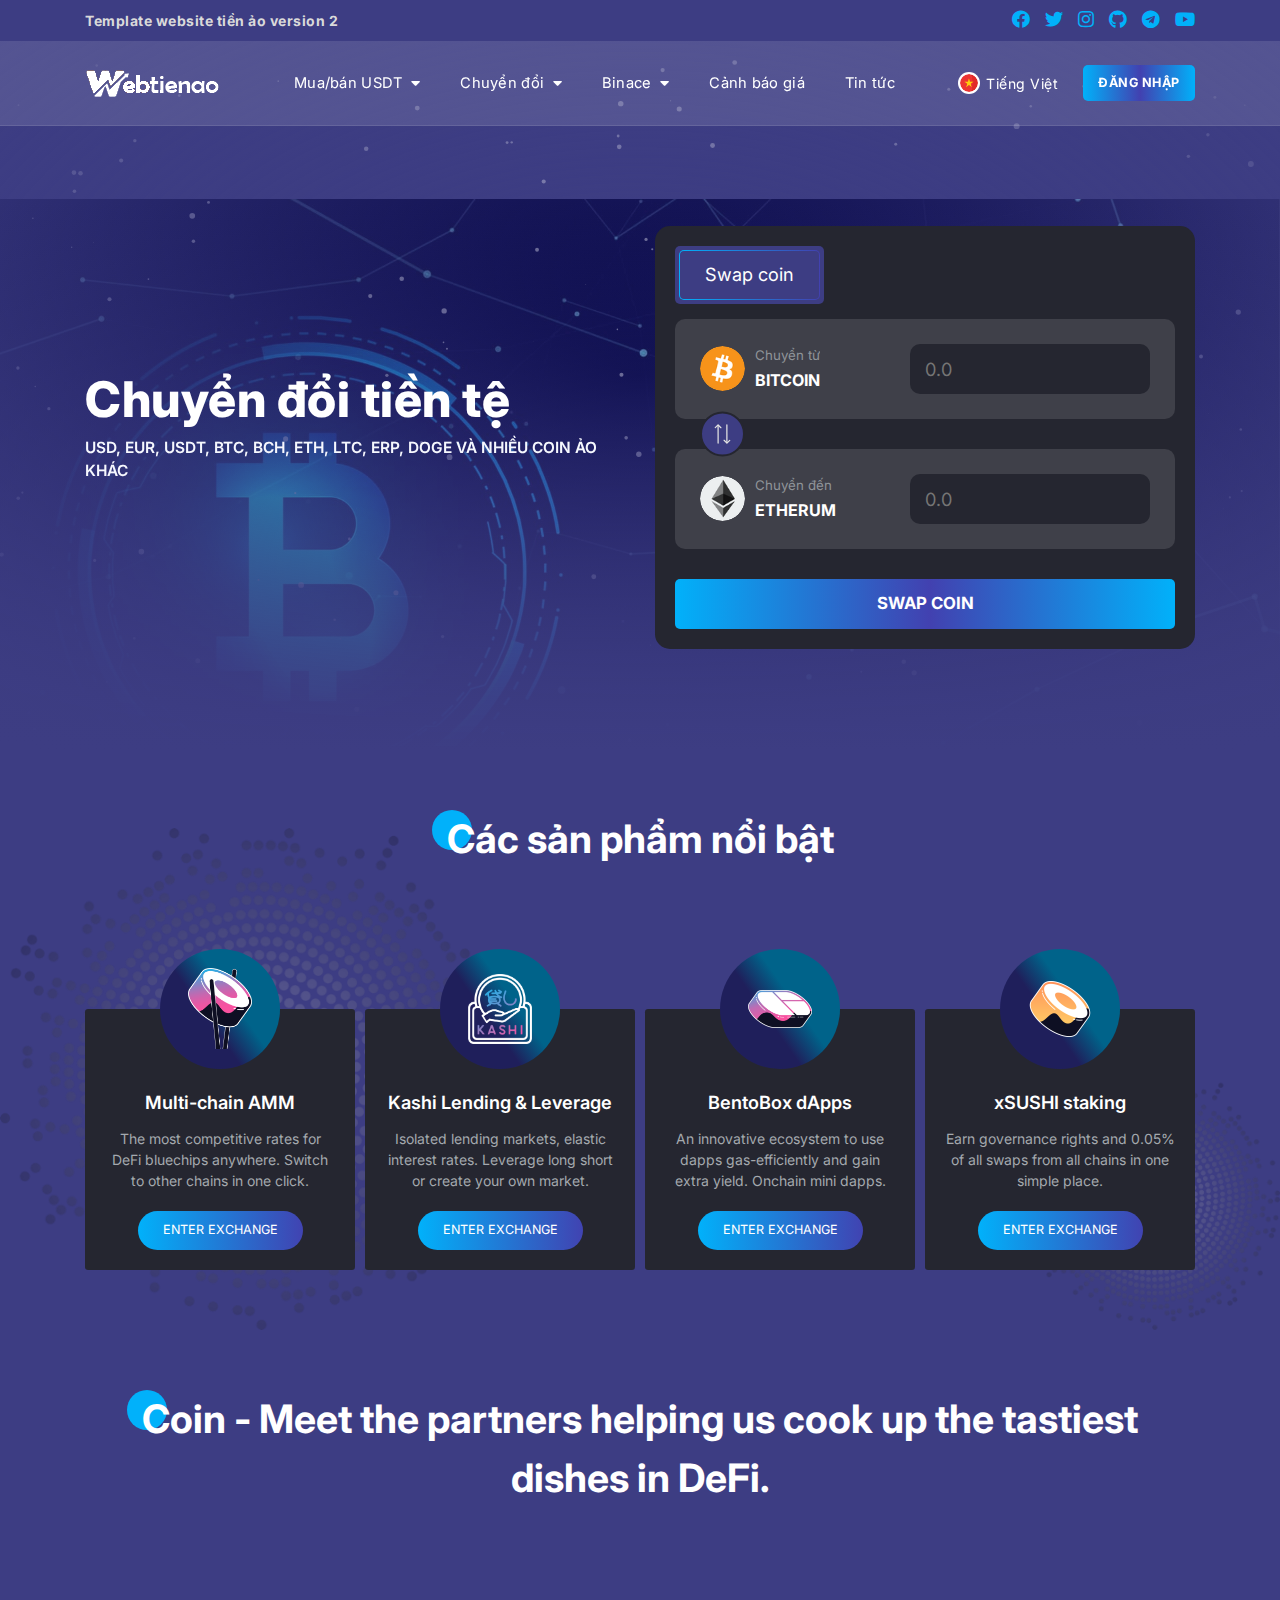
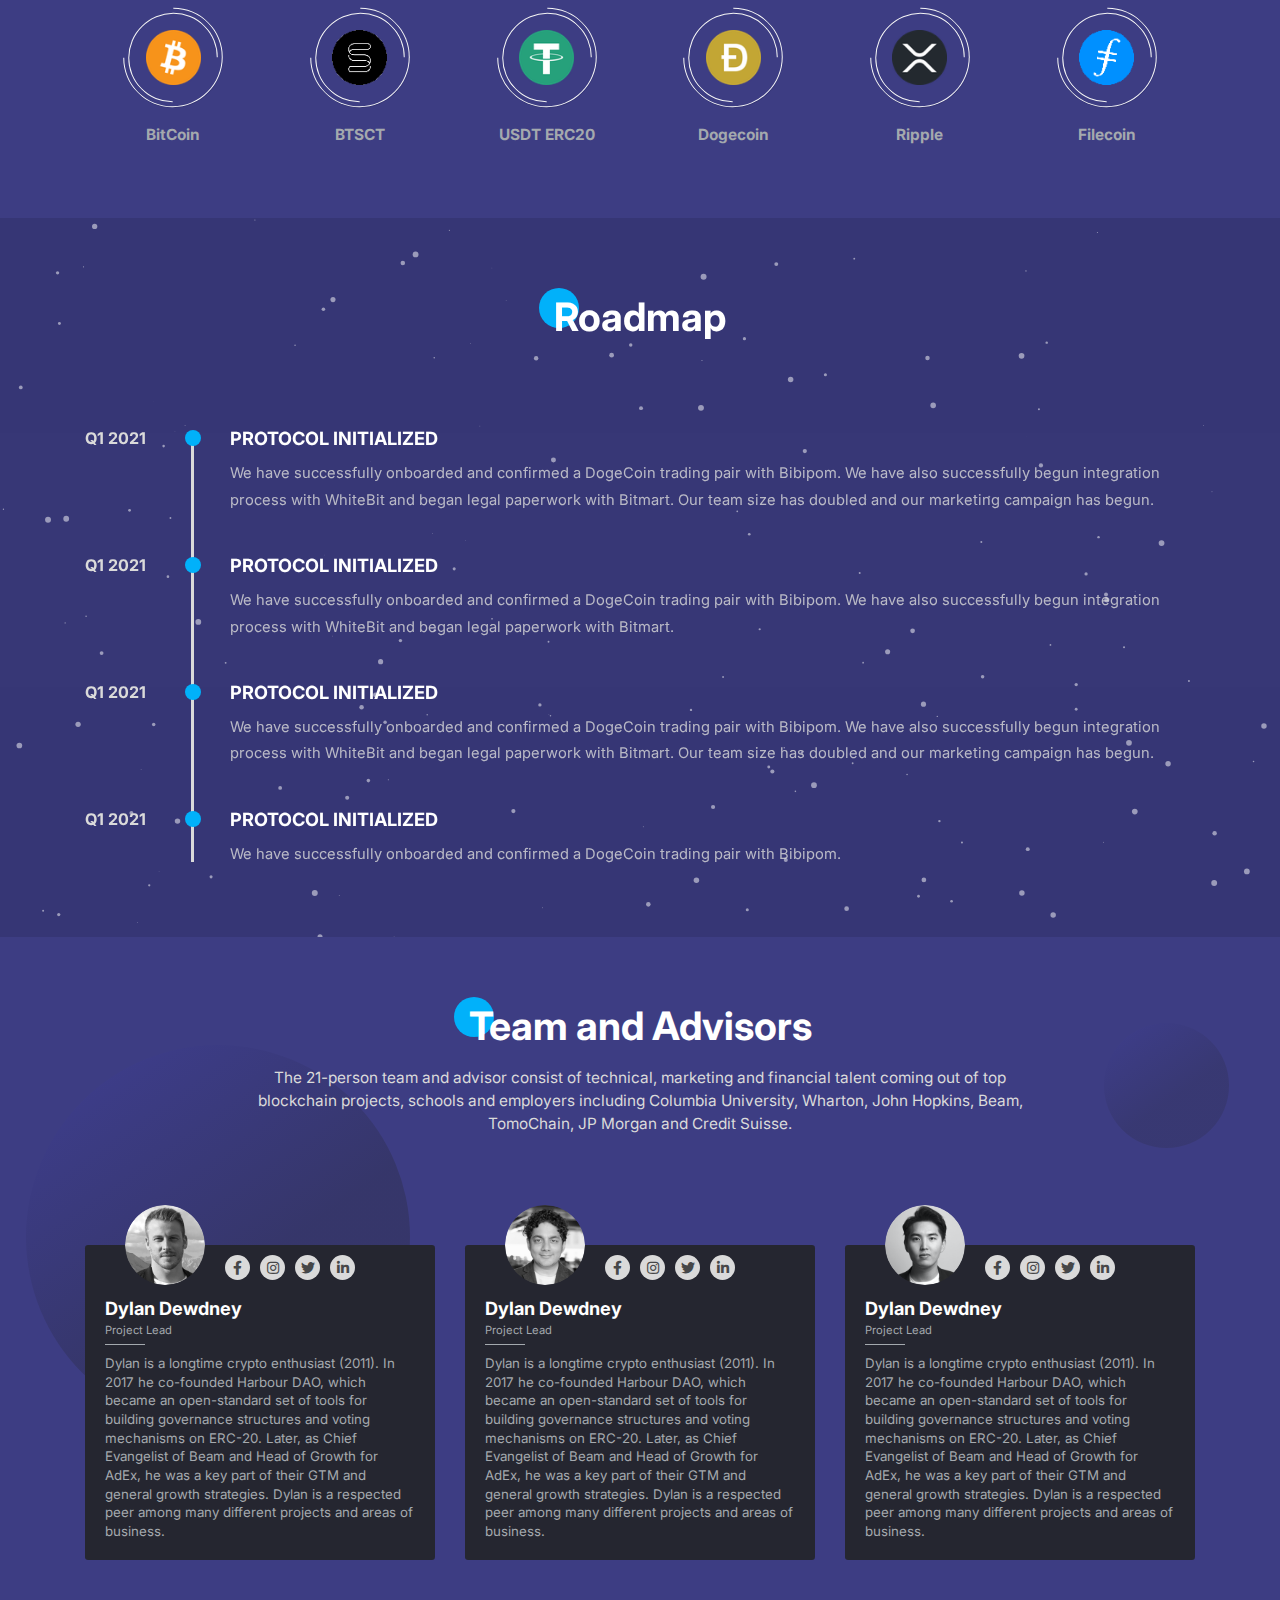
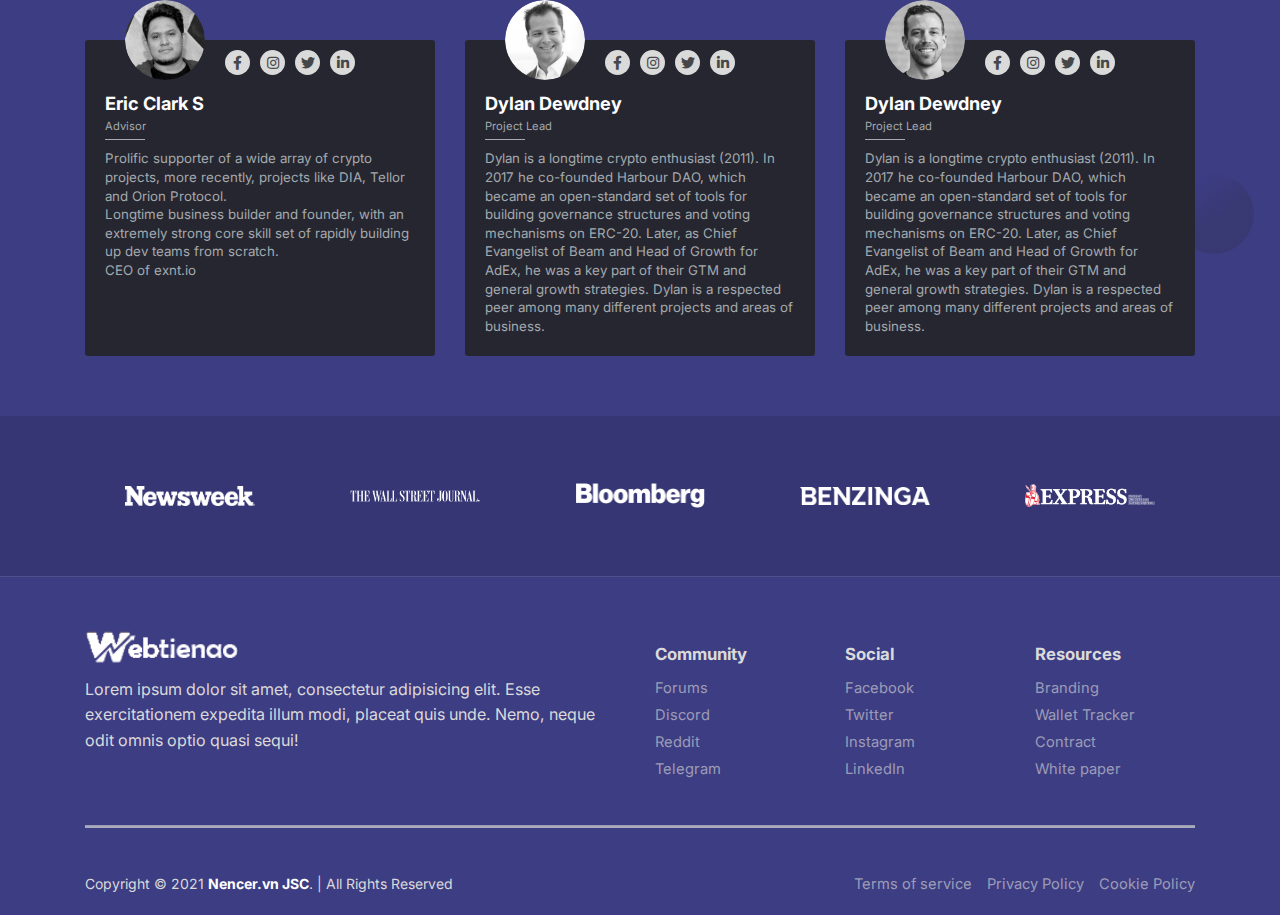
<file: index.html>
<html lang="en-US">
<head>
	<meta http-equiv="Content-Type" content="text/html;charset=UTF-8">
	<meta name="viewport" content="width=device-width, initial-scale=1">
	<meta name="Keywords" content="">
	<meta name="Description" content="">
	<link rel="icon" href="./assets/images/favicon.png" type="image/x-icon">
	
	<meta itemprop="name" content="">
	<meta itemprop="description" content="">
	<meta itemprop="image" content="">
	
	<meta property="og:locale" content="">
	<meta property="og:type" content="">
	<meta property="og:title" content="">
	<meta property="og:description" content="">
	<meta property="og:image" content="">
	<meta property="og:url" content="">
	<meta property="og:site_name" content="">
	
	<meta name="twitter:card" content="">
	<meta name="twitter:description" content="">
	<meta name="twitter:title" content="">
	<meta name="twitter:site" content="">
	<meta name="twitter:image" content="">
	<meta name="twitter:creator" content="">
	
	<title>Version 2 Tiền Ảo</title>
	
	<link rel="stylesheet" href="./assets/plugin/bootstrap/css/bootstrap.min.css">
	<link rel="stylesheet" href="./assets/plugin/swiper/swiper.css">
	<link rel="stylesheet" href="./assets/fonts/fontawesome/css/all.min.css">
	<link rel="stylesheet" href="./assets/plugin/animate.css">
	<link rel="stylesheet" href="./assets/css/style.css">
	
	<style>
		:root {
			--color-main: #01B1FA;
			--color-hover: #4241b0;
			--dark-color-main: #00638a;
			--dark-color-hover: #1f1f5b;
			--opacity-color-main: #01B1FA75;
			--opacity-color-hover: #2928C275;
			--color-main-2: #F59C00;
			--color-hover-2: #ffb12b;
			--color-border: #dadada;
			--color-red: #FC3F1F;
			--bg-main: #f6f8fe;
			--bg-light: #F7F7F7;
			--bg-white: #fff;
			--bg-black: #252630;
			--bg-black-opacity: #25263080;
			--black-blue: #3d3d83;
			--black-blue-opacity: #42425a75;
			--black-blue-hover: #404051;
			--black-blue-hover-opacity: #4a4a7075;
			--text-dark: #343a40;
			--text-dark-50: #464748;
			--text-gray: #6c757d;
			--text-gray-50: #a4a9ae;
		}
	
	</style>
</head>
<body>
<div class="template-6_modal">
	<!--
		<div class="modal fade custom-scrollbar" data-type="1" id="modalChooseCoin"
		     tabindex="-1">
			<div class="modal-dialog modal-effect_zoom">
				<div class="modal-content">
					<div class="modal-header">
						<h5 class="modal-title">Chọn Coin</h5>
						<button type="button" class="close" data-dismiss="modal" aria-label="Close">
							<i class="fal fa-times"></i>
						</button>
					</div>
					<div class="modal-body">
						<input type="text" class="coin-input" placeholder="Tìm kiếm coin">
						<div id="chooseCoin" class="list-coin">
							<ul class="list-unstyled mb-0 custom-scrollbar">
								<li>
									<a href="javascript:void(0)"
									   data-image="./assets/images/coins/etherum.png"
									   data-name="Etherum">
										<div class="image">
											<img src="./assets/images/coins/etherum.png" alt="">
										</div>
										<div class="name">
											<span>Eth</span>
											Etherum
										</div>
									</a>
								</li>
								<li>
									<a href="javascript:void(0)"
									   data-image="./assets/images/coins/bitcoin.png"
									   data-name="Bitcoin">
										<div class="image">
											<img src="./assets/images/coins/bitcoin.png" alt="">
										</div>
										<div class="name">
											<span>BIT</span>
											Bitcoin
										</div>
									</a>
								</li>
								<li>
									<a href="javascript:void(0)"
									   data-image="./assets/images/coins/etherum.png"
									   data-name="Etherum">
										<div class="image">
											<img src="./assets/images/coins/etherum.png" alt="">
										</div>
										<div class="name">
											<span>Eth</span>
											Etherum
										</div>
									</a>
								</li>
								<li>
									<a href="javascript:void(0)"
									   data-image="./assets/images/coins/bitcoin.png"
									   data-name="Bitcoin">
										<div class="image">
											<img src="./assets/images/coins/bitcoin.png" alt="">
										</div>
										<div class="name">
											<span>BIT</span>
											Bitcoin
										</div>
									</a>
								</li>
								<li>
									<a href="javascript:void(0)"
									   data-image="./assets/images/coins/etherum.png"
									   data-name="Etherum">
										<div class="image">
											<img src="./assets/images/coins/etherum.png" alt="">
										</div>
										<div class="name">
											<span>Eth</span>
											Etherum
										</div>
									</a>
								</li>
								<li>
									<a href="javascript:void(0)"
									   data-image="./assets/images/coins/bitcoin.png"
									   data-name="Bitcoin">
										<div class="image">
											<img src="./assets/images/coins/bitcoin.png" alt="">
										</div>
										<div class="name">
											<span>BIT</span>
											Bitcoin
										</div>
									</a>
								</li>
								<li>
									<a href="javascript:void(0)"
									   data-image="./assets/images/coins/etherum.png"
									   data-name="Etherum">
										<div class="image">
											<img src="./assets/images/coins/etherum.png" alt="">
										</div>
										<div class="name">
											<span>Eth</span>
											Etherum
										</div>
									</a>
								</li>
								<li>
									<a href="javascript:void(0)"
									   data-image="./assets/images/coins/bitcoin.png"
									   data-name="Bitcoin">
										<div class="image">
											<img src="./assets/images/coins/bitcoin.png" alt="">
										</div>
										<div class="name">
											<span>BIT</span>
											Bitcoin
										</div>
									</a>
								</li>
								<li>
									<a href="javascript:void(0)"
									   data-image="./assets/images/coins/etherum.png"
									   data-name="Etherum">
										<div class="image">
											<img src="./assets/images/coins/etherum.png" alt="">
										</div>
										<div class="name">
											<span>Eth</span>
											Etherum
										</div>
									</a>
								</li>
								<li>
									<a href="javascript:void(0)"
									   data-image="./assets/images/coins/bitcoin.png"
									   data-name="Bitcoin">
										<div class="image">
											<img src="./assets/images/coins/bitcoin.png" alt="">
										</div>
										<div class="name">
											<span>BIT</span>
											Bitcoin
										</div>
									</a>
								</li>
								<li>
									<a href="javascript:void(0)"
									   data-image="./assets/images/coins/etherum.png"
									   data-name="Etherum">
										<div class="image">
											<img src="./assets/images/coins/etherum.png" alt="">
										</div>
										<div class="name">
											<span>Eth</span>
											Etherum
										</div>
									</a>
								</li>
								<li>
									<a href="javascript:void(0)"
									   data-image="./assets/images/coins/bitcoin.png"
									   data-name="Bitcoin">
										<div class="image">
											<img src="./assets/images/coins/bitcoin.png" alt="">
										</div>
										<div class="name">
											<span>BIT</span>
											Bitcoin
										</div>
									</a>
								</li>
							</ul>
						</div>
					</div>
				</div>
			</div>
		</div>
		-->
	<div class="modal fade custom-scrollbar" id="modalLogin"
	     tabindex="-1">
		<div class="modal-dialog modal-effect_zoom">
			<div class="modal-content">
				<div class="modal-header">
					<h5 class="modal-title">Login</h5>
					<button type="button" class="close" data-dismiss="modal" aria-label="Close">
						<i class="fal fa-times"></i>
					</button>
				</div>
				<div class="modal-body">
					<form action="">
						<div class="mb-4">
							<label for="" class="modal-label"><span>*</span>Email login</label>
							<input type="email" class="modal-input" required>
						</div>
						<div class="mb-4">
							<label for="" class="modal-label"><span>*</span>Password</label>
							<input type="password" class="modal-input" required>
						</div>
						<div class="divide">
							<button class="template-6_btn btn-effect"><span>Login</span></button>
						</div>
					</form>
					<div class="text-center">
						<div class="text-desc">
							<a href="javascript:void(0)" class="callModal"
							   data-modal="modalForgot">Tìm lại mật khẩu</a>
						</div>
						<div class="text-desc">
							Chưa có tài khoản? <a href="javascript:void(0)" class="callModal"
							                      data-modal="modalRegister">Đăng ký ngay</a>
						</div>
					</div>
				</div>
			</div>
		</div>
	</div>
	<div class="modal fade custom-scrollbar" id="modalRegister"
	     tabindex="-1">
		<div class="modal-dialog modal-effect_zoom">
			<div class="modal-content">
				<div class="modal-header">
					<h5 class="modal-title">Register</h5>
					<button type="button" class="close" data-dismiss="modal" aria-label="Close">
						<i class="fal fa-times"></i>
					</button>
				</div>
				<div class="modal-body">
					<form action="">
						<div class="mb-4">
							<label for="" class="modal-label"><span>*</span>Email Address</label>
							<input type="email" class="modal-input" required>
						</div>
						<div class="mb-4">
							<label for="" class="modal-label"><span>*</span>Password</label>
							<input type="password" class="modal-input" required>
						</div>
						<div class="mb-4">
							<label for="" class="modal-label"><span>*</span>Confirm Password</label>
							<input type="password" class="modal-input" required>
						</div>
						<div class="mb-4">
							<label for="" class="modal-label"><span>*</span>Full Name</label>
							<input type="text" class="modal-input" required>
						</div>
						<div class="mb-4">
							<label for="" class="modal-label"><span>*</span>Number Phone</label>
							<input type="tel" class="modal-input" required>
						</div>
						<div class="divide">
							<button class="template-6_btn btn-effect"><span>Login</span></button>
						</div>
					</form>
					<div class="text-center">
						<div class="text-desc">
							Đã có tài khoản? <a href="javascript:void(0)" class="callModal"
							                    data-modal="modalLogin">Đăng nhập ngay</a>
						</div>
					</div>
				</div>
			</div>
		</div>
	</div>
	<div class="modal fade custom-scrollbar" id="modalForgot"
	     tabindex="-1">
		<div class="modal-dialog modal-effect_zoom">
			<div class="modal-content">
				<div class="modal-header">
					<h5 class="modal-title">Login</h5>
					<button type="button" class="close" data-dismiss="modal" aria-label="Close">
						<i class="fal fa-times"></i>
					</button>
				</div>
				<div class="modal-body">
					<form action="">
						<div class="mb-4">
							<label for="" class="modal-label"><span>*</span>Email login</label>
							<input type="email" class="modal-input" required>
						</div>
						<div class="divide">
							<button class="template-6_btn btn-effect"><span>Send mail</span></button>
						</div>
					</form>
				</div>
			</div>
		</div>
	</div>
</div>
<header class="template-6_header">
	<div class="top-area">
		<div class="container">
			<div class="row">
				<div class="col-md-6">
					<div class="description-area">
						Template website tiền ảo version 2
					</div>
				</div>
				<div class="col-md-6">
					<div class="social-area">
						<ul class="list-unstyled mb-0 d-flex align-items-center justify-content-center justify-contend-md-end">
							<li>
								<a href="#">
									<i class="fab fa-facebook"></i>
								</a>
							</li>
							<li>
								<a href="#">
									<i class="fab fa-twitter"></i>
								</a>
							</li>
							<li>
								<a href="#">
									<i class="fab fa-instagram"></i>
								</a>
							</li>
							<li>
								<a href="#">
									<i class="fab fa-github"></i>
								</a>
							</li>
							<li>
								<a href="#">
									<i class="fab fa-telegram"></i>
								</a>
							</li>
							<li>
								<a href="#">
									<i class="fab fa-youtube"></i>
								</a>
							</li>
						</ul>
					</div>
				</div>
			</div>
		</div>
	</div>
	<div class="bottom-area">
		<div class="container">
			<div class="row row-5 align-items-center">
				<div class="col-lg-2 col-7 order-lg-1 order-1">
					<div class="logo-area">
						<a href="index.html" class="d-inline-block">
							<img src="./assets/images/logo-white.png" alt="">
						</a>
					</div>
				</div>
				<div class="col-lg-7 order-lg-2 order-3">
					<div class="navigation-area">
						<div class="navigation-user p-3 d-block d-lg-none">
							<a href="#modalLogin" data-toggle="modal"
							   class="template-6_btn btn-effect w-100">
								Đăng nhập
							</a>
							<div class="user-login d-none">
								<ul class="list-unstyled mb-0">
									<li>
										<a href="javascript:void(0)">
											<i class="fas fa-user mr-2"></i>
											Thông tin tài khoản
										</a>
									</li>
									<li>
										<a href="javascript:void(0)">
											<i class="fas fa-lock-alt mr-2"></i>
											Bảo mật
										</a>
									</li>
									<li>
										<a href="javascript:void(0)">
											<i class="fas fa-sign-out-alt mr-2"></i>
											Đăng xuất
										</a>
									</li>
								</ul>
							</div>
						</div>
						<ul class="list-unstyled mb-0" id="has-navigation">
							<li>
								<a href="javascript:void(0)">
									Mua/bán USDT
									<i class="fas fa-caret-down"></i>
								</a>
								<ul class="list-unstyled mb-0">
									<li>
										<a href="#">
											Mua USDT
										</a>
									</li>
									<li>
										<a href="#">
											Bán USDT
										</a>
									</li>
								</ul>
							</li>
							<li>
								<a href="javascript:void(0)">
									Chuyển đổi
									<i class="fas fa-caret-down"></i>
								</a>
								<ul class="list-unstyled mb-0">
									<li>
										<a href="#">
											Chuyển đổi coin
										</a>
									</li>
									<li>
										<a href="#">
											Chuyển đổi ngân hàng
										</a>
									</li>
								</ul>
							</li>
							<li>
								<a href="javascript:void(0)">
									Binace
									<i class="fas fa-caret-down"></i>
								</a>
								<ul class="list-unstyled mb-0">
									<li>
										<a href="#">
											Binace trade
										</a>
									</li>
									<li>
										<a href="#">
											Binance API
										</a>
									</li>
								</ul>
							</li>
							<li>
								<a href="#">
									Cảnh báo giá
								</a>
							</li>
							<li>
								<a href="#">
									Tin tức
								</a>
							</li>
						</ul>
					</div>
				</div>
				<div class="col-lg-3 col-5 order-lg-3 order-2">
					<div class="action-area">
						<ul class="list-unstyled mb-0">
							<li class="language">
								<a href="javascript:void(0)">
									<span>
										<img src="./assets/images/language/vi.png" alt="">
										Tiếng Việt
									</span>
								</a>
								<ul class="list-unstyled mb-0">
									<li>
										<a href="javascript:void(0)">
										<span>
											<img src="./assets/images/language/vi.png" alt="">
											Tiếng Việt
										</span>
										</a>
									</li>
									<li>
										<a href="javascript:void(0)">
										<span>
											<img src="./assets/images/language/en.png" alt="">
											Tiếng Anh
										</span>
										</a>
									</li>
									<li>
										<a href="javascript:void(0)">
										<span>
											<img src="./assets/images/language/japan.png" alt="">
											Tiếng Nhật
										</span>
										</a>
									</li>
								</ul>
							</li>
							<li class="login">
								<a href="#modalLogin" class="template-6_btn btn-effect" data-toggle="modal">
									<span>
										Đăng nhập
									</span>
								</a>
							</li>
							<li class="login-list d-none">
								<a href="javascript:void(0)" class="template-6_btn btn-effect">
									<i class="fas fa-user"></i>
									<span>Tài khoản</span>
								</a>
								<ul class="list-unstyled mb-0">
									<li>
										<a href="javascript:void(0)">
											<i class="fal fa-angle-right"></i>
											Thông tin tài khoản
										</a>
									</li>
									<li>
										<a href="javascript:void(0)">
											<i class="fal fa-angle-right"></i>
											Bảo mật
										</a>
									</li>
									<li>
										<a href="javascript:void(0)">
											<i class="fal fa-angle-right"></i>
											Đăng xuất
										</a>
									</li>
								</ul>
							</li>
							<li class="hamburger d-block d-lg-none">
								<div id="hamburger">
									<span></span>
								</div>
							</li>
						</ul>
					</div>
				</div>
			</div>
		</div>
	</div>
	<div class="overlay-area"></div>
</header>
<div class="template-6_main">
	<div class="template-6_banner">
		<div id="particles-js" class="particles"></div>
		<div class="container">
			<div class="row">
				<div class="col-12">
					<div class="content">
						<div class="row align-items-center">
							<div class="col-md-6">
								<div class="heading">
									Chuyển đổi tiền tệ
								</div>
								<div class="sub-heading">
									USD, EUR, USDT, BTC, BCH, ETH, LTC, ERP, DOGE VÀ NHIỀU COIN ẢO KHÁC
								</div>
							</div>
							<div class="col-md-6">
								<div class="form">
									<form action="" class="mb-0">
										<div class="form-title">
											<span>
												Swap coin
											</span>
										</div>
										<div class="form-inner">
											<div class="form-item">
												<div class="dflex-wrap coin-from">
													<div class="wrap-coin call-dropdownCoin">
														<div class="circle-coin">
															<img src="./assets/images/coins/bitcoin.png" alt="">
														</div>
														<div class="name-coin">
															<span>Chuyển từ</span>
															<div class="text">Bitcoin</div>
														</div>
													</div>
													<div class="wrap-input">
														<input type="text" placeholder="0.0">
													</div>
												</div>
												<div class="dropdown-coin">
													<div class="dropdown-coin--inner">
														<div class="title">
															Chọn coin
														</div>
														<input type="text" class="coin-input"
														       placeholder="Tìm kiếm coin">
														<div id="chooseCoin" class="list-coin">
															<ul class="list-unstyled mb-0 custom-scrollbar">
																<li>
																	<a href="javascript:void(0)"
																	   data-image="./assets/images/coins/etherum.png"
																	   data-name="Etherum">
																		<div class="image">
																			<img src="./assets/images/coins/etherum.png"
																			     alt="">
																		</div>
																		<div class="name">
																			<span>Eth</span>
																			Etherum
																		</div>
																	</a>
																</li>
																<li>
																	<a href="javascript:void(0)"
																	   data-image="./assets/images/coins/bitcoin.png"
																	   data-name="Bitcoin">
																		<div class="image">
																			<img src="./assets/images/coins/bitcoin.png"
																			     alt="">
																		</div>
																		<div class="name">
																			<span>BIT</span>
																			Bitcoin
																		</div>
																	</a>
																</li>
																<li>
																	<a href="javascript:void(0)"
																	   data-image="./assets/images/coins/etherum.png"
																	   data-name="Etherum">
																		<div class="image">
																			<img src="./assets/images/coins/etherum.png"
																			     alt="">
																		</div>
																		<div class="name">
																			<span>Eth</span>
																			Etherum
																		</div>
																	</a>
																</li>
																<li>
																	<a href="javascript:void(0)"
																	   data-image="./assets/images/coins/bitcoin.png"
																	   data-name="Bitcoin">
																		<div class="image">
																			<img src="./assets/images/coins/bitcoin.png"
																			     alt="">
																		</div>
																		<div class="name">
																			<span>BIT</span>
																			Bitcoin
																		</div>
																	</a>
																</li>
																<li>
																	<a href="javascript:void(0)"
																	   data-image="./assets/images/coins/etherum.png"
																	   data-name="Etherum">
																		<div class="image">
																			<img src="./assets/images/coins/etherum.png"
																			     alt="">
																		</div>
																		<div class="name">
																			<span>Eth</span>
																			Etherum
																		</div>
																	</a>
																</li>
																<li>
																	<a href="javascript:void(0)"
																	   data-image="./assets/images/coins/bitcoin.png"
																	   data-name="Bitcoin">
																		<div class="image">
																			<img src="./assets/images/coins/bitcoin.png"
																			     alt="">
																		</div>
																		<div class="name">
																			<span>BIT</span>
																			Bitcoin
																		</div>
																	</a>
																</li>
																<li>
																	<a href="javascript:void(0)"
																	   data-image="./assets/images/coins/etherum.png"
																	   data-name="Etherum">
																		<div class="image">
																			<img src="./assets/images/coins/etherum.png"
																			     alt="">
																		</div>
																		<div class="name">
																			<span>Eth</span>
																			Etherum
																		</div>
																	</a>
																</li>
																<li>
																	<a href="javascript:void(0)"
																	   data-image="./assets/images/coins/bitcoin.png"
																	   data-name="Bitcoin">
																		<div class="image">
																			<img src="./assets/images/coins/bitcoin.png"
																			     alt="">
																		</div>
																		<div class="name">
																			<span>BIT</span>
																			Bitcoin
																		</div>
																	</a>
																</li>
																<li>
																	<a href="javascript:void(0)"
																	   data-image="./assets/images/coins/etherum.png"
																	   data-name="Etherum">
																		<div class="image">
																			<img src="./assets/images/coins/etherum.png"
																			     alt="">
																		</div>
																		<div class="name">
																			<span>Eth</span>
																			Etherum
																		</div>
																	</a>
																</li>
																<li>
																	<a href="javascript:void(0)"
																	   data-image="./assets/images/coins/bitcoin.png"
																	   data-name="Bitcoin">
																		<div class="image">
																			<img src="./assets/images/coins/bitcoin.png"
																			     alt="">
																		</div>
																		<div class="name">
																			<span>BIT</span>
																			Bitcoin
																		</div>
																	</a>
																</li>
																<li>
																	<a href="javascript:void(0)"
																	   data-image="./assets/images/coins/etherum.png"
																	   data-name="Etherum">
																		<div class="image">
																			<img src="./assets/images/coins/etherum.png"
																			     alt="">
																		</div>
																		<div class="name">
																			<span>Eth</span>
																			Etherum
																		</div>
																	</a>
																</li>
																<li>
																	<a href="javascript:void(0)"
																	   data-image="./assets/images/coins/bitcoin.png"
																	   data-name="Bitcoin">
																		<div class="image">
																			<img src="./assets/images/coins/bitcoin.png"
																			     alt="">
																		</div>
																		<div class="name">
																			<span>BIT</span>
																			Bitcoin
																		</div>
																	</a>
																</li>
															</ul>
														</div>
													</div>
												</div>
											</div>
											<div class="form-decor">
												<a href="javascript:void(0)" id="swap-coin">
													<svg xmlns="http://www.w3.org/2000/svg" viewBox="0 0 500 500"
													     width="500" height="500" preserveAspectRatio="xMidYMid meet"
													     style="width: 100%; height: 100%; transform: translate3d(0px, 0px, 0px);">
														<defs>
															<clipPath id="__lottie_element_202">
																<rect width="500" height="500" x="0" y="0"></rect>
															</clipPath>
															<clipPath id="__lottie_element_204">
																<path d="M0,0 L500,0 L500,500 L0,500z"></path>
															</clipPath>
														</defs>
														<g clip-path="url(#__lottie_element_202)">
															<g transform="matrix(4.5,0,0,4.5,207.25,194.875)"
															   opacity="1" style="display: block;">
																<g opacity="1" transform="matrix(1,0,0,1,0,0)">
																	<path stroke-linecap="round" stroke-linejoin="round"
																	      fill-opacity="0" stroke="rgb(226,226,226)"
																	      stroke-opacity="1"
																	      stroke-width="5.6000000000000005"
																	      d=" M28.945999145507812,-27.937000274658203 C28.966999053955078,-9.605999946594238 29.014999389648438,33.75299835205078 29.034000396728516,50.236000061035156"></path>
																</g>
															</g>
															<g transform="matrix(3.1819803714752197,-3.1819803714752197,3.1819803714752197,3.1819803714752197,363.2012939453125,326.5682373046875)"
															   opacity="1" style="display: block;">
																<g opacity="1" transform="matrix(1,0,0,1,0,0)">
																	<path stroke-linecap="round" stroke-linejoin="round"
																	      fill-opacity="0" stroke="rgb(226,226,226)"
																	      stroke-opacity="1"
																	      stroke-width="5.6000000000000005"
																	      d=" M-20.548999786376953,-4.929999828338623 C-20.548999786376953,-4.929999828338623 -20.548999786376953,12.746999740600586 -20.548999786376953,12.746999740600586 C-20.548999786376953,12.746999740600586 -2.927000045776367,12.746999740600586 -2.927000045776367,12.746999740600586"></path>
																</g>
															</g>
															<g transform="matrix(-4.5,0,0,-4.5,292.75,305.125)"
															   opacity="1" style="display: block;">
																<g opacity="1" transform="matrix(1,0,0,1,0,0)">
																	<path stroke-linecap="round" stroke-linejoin="round"
																	      fill-opacity="0" stroke="rgb(226,226,226)"
																	      stroke-opacity="1"
																	      stroke-width="5.6000000000000005"
																	      d=" M28.945999145507812,-27.937000274658203 C28.966999053955078,-9.605999946594238 29.014999389648438,33.75299835205078 29.034000396728516,50.236000061035156"></path>
																</g>
															</g>
															<g transform="matrix(-3.1819803714752197,3.1819803714752197,-3.1819803714752197,-3.1819803714752197,136.79869079589844,173.43174743652344)"
															   opacity="1" style="display: block;">
																<g opacity="1" transform="matrix(1,0,0,1,0,0)">
																	<path stroke-linecap="round" stroke-linejoin="round"
																	      fill-opacity="0" stroke="rgb(226,226,226)"
																	      stroke-opacity="1"
																	      stroke-width="5.6000000000000005"
																	      d=" M-20.548999786376953,-4.929999828338623 C-20.548999786376953,-4.929999828338623 -20.548999786376953,12.746999740600586 -20.548999786376953,12.746999740600586 C-20.548999786376953,12.746999740600586 -2.927000045776367,12.746999740600586 -2.927000045776367,12.746999740600586"></path>
																</g>
															</g>
															<g clip-path="url(#__lottie_element_204)"
															   transform="matrix(1,0,0,1,0,0)" opacity="1"
															   style="display: block;"></g>
														</g>
													</svg>
												</a>
											</div>
											<div class="form-item">
												<div class="dflex-wrap coin-to">
													<div class="wrap-coin call-dropdownCoin" data-type="2">
														<div class="circle-coin">
															<img src="./assets/images/coins/etherum.png" alt="">
														</div>
														<div class="name-coin">
															<span>Chuyển đến</span>
															<div class="text">etherum</div>
														</div>
													</div>
													<div class="wrap-input">
														<input type="text" placeholder="0.0">
													</div>
												</div>
												<div class="dropdown-coin">
													<div class="dropdown-coin--inner">
														<div class="title">
															Chọn coin
														</div>
														<input type="text" class="coin-input"
														       placeholder="Tìm kiếm coin">
														<div id="chooseCoin" class="list-coin">
															<ul class="list-unstyled mb-0 custom-scrollbar">
																<li>
																	<a href="javascript:void(0)"
																	   data-image="./assets/images/coins/etherum.png"
																	   data-name="Etherum">
																		<div class="image">
																			<img src="./assets/images/coins/etherum.png"
																			     alt="">
																		</div>
																		<div class="name">
																			<span>Eth</span>
																			Etherum
																		</div>
																	</a>
																</li>
																<li>
																	<a href="javascript:void(0)"
																	   data-image="./assets/images/coins/bitcoin.png"
																	   data-name="Bitcoin">
																		<div class="image">
																			<img src="./assets/images/coins/bitcoin.png"
																			     alt="">
																		</div>
																		<div class="name">
																			<span>BIT</span>
																			Bitcoin
																		</div>
																	</a>
																</li>
																<li>
																	<a href="javascript:void(0)"
																	   data-image="./assets/images/coins/etherum.png"
																	   data-name="Etherum">
																		<div class="image">
																			<img src="./assets/images/coins/etherum.png"
																			     alt="">
																		</div>
																		<div class="name">
																			<span>Eth</span>
																			Etherum
																		</div>
																	</a>
																</li>
																<li>
																	<a href="javascript:void(0)"
																	   data-image="./assets/images/coins/bitcoin.png"
																	   data-name="Bitcoin">
																		<div class="image">
																			<img src="./assets/images/coins/bitcoin.png"
																			     alt="">
																		</div>
																		<div class="name">
																			<span>BIT</span>
																			Bitcoin
																		</div>
																	</a>
																</li>
																<li>
																	<a href="javascript:void(0)"
																	   data-image="./assets/images/coins/etherum.png"
																	   data-name="Etherum">
																		<div class="image">
																			<img src="./assets/images/coins/etherum.png"
																			     alt="">
																		</div>
																		<div class="name">
																			<span>Eth</span>
																			Etherum
																		</div>
																	</a>
																</li>
																<li>
																	<a href="javascript:void(0)"
																	   data-image="./assets/images/coins/bitcoin.png"
																	   data-name="Bitcoin">
																		<div class="image">
																			<img src="./assets/images/coins/bitcoin.png"
																			     alt="">
																		</div>
																		<div class="name">
																			<span>BIT</span>
																			Bitcoin
																		</div>
																	</a>
																</li>
																<li>
																	<a href="javascript:void(0)"
																	   data-image="./assets/images/coins/etherum.png"
																	   data-name="Etherum">
																		<div class="image">
																			<img src="./assets/images/coins/etherum.png"
																			     alt="">
																		</div>
																		<div class="name">
																			<span>Eth</span>
																			Etherum
																		</div>
																	</a>
																</li>
																<li>
																	<a href="javascript:void(0)"
																	   data-image="./assets/images/coins/bitcoin.png"
																	   data-name="Bitcoin">
																		<div class="image">
																			<img src="./assets/images/coins/bitcoin.png"
																			     alt="">
																		</div>
																		<div class="name">
																			<span>BIT</span>
																			Bitcoin
																		</div>
																	</a>
																</li>
																<li>
																	<a href="javascript:void(0)"
																	   data-image="./assets/images/coins/etherum.png"
																	   data-name="Etherum">
																		<div class="image">
																			<img src="./assets/images/coins/etherum.png"
																			     alt="">
																		</div>
																		<div class="name">
																			<span>Eth</span>
																			Etherum
																		</div>
																	</a>
																</li>
																<li>
																	<a href="javascript:void(0)"
																	   data-image="./assets/images/coins/bitcoin.png"
																	   data-name="Bitcoin">
																		<div class="image">
																			<img src="./assets/images/coins/bitcoin.png"
																			     alt="">
																		</div>
																		<div class="name">
																			<span>BIT</span>
																			Bitcoin
																		</div>
																	</a>
																</li>
																<li>
																	<a href="javascript:void(0)"
																	   data-image="./assets/images/coins/etherum.png"
																	   data-name="Etherum">
																		<div class="image">
																			<img src="./assets/images/coins/etherum.png"
																			     alt="">
																		</div>
																		<div class="name">
																			<span>Eth</span>
																			Etherum
																		</div>
																	</a>
																</li>
																<li>
																	<a href="javascript:void(0)"
																	   data-image="./assets/images/coins/bitcoin.png"
																	   data-name="Bitcoin">
																		<div class="image">
																			<img src="./assets/images/coins/bitcoin.png"
																			     alt="">
																		</div>
																		<div class="name">
																			<span>BIT</span>
																			Bitcoin
																		</div>
																	</a>
																</li>
															</ul>
														</div>
													</div>
												</div>
											</div>
										</div>
										<div class="form-button">
											<button type="submit" class="template-6_btn btn-effect">
												<span>Swap coin</span>
											</button>
										</div>
									</form>
								</div>
							</div>
						</div>
					</div>
				</div>
			</div>
		</div>
	</div>
	<div class="template-6_products"
	     style="background-image: url('./assets/images/decor-product-1.png'), url('./assets/images/decor-product-2.png')">
		<div class="container">
			<div class="row">
				<div class="col-12">
					<div class="template-6_heading">
						<span>Các sản phẩm nổi bật</span>
					</div>
					<div class="template-6_product-inner">
						<div class="row row-5">
							<div class="col-md-3 col-sm-6">
								<div class="card rounded-sm border-0">
									<div class="card-header bg-transparent border-0">
										<img src="./assets/images/product/1.png">
									</div>
									<div class="card-body">
										<div class="card-title">
											Multi-chain AMM
										</div>
										<div class="card-text">
											The most competitive rates for DeFi bluechips anywhere. Switch to other
											chains in one click.
										</div>
										<div class="card-button">
											<a href="#" class="button-gradient">Enter Exchange</a>
										</div>
									</div>
								</div>
							</div>
							<div class="col-md-3 col-sm-6">
								<div class="card rounded-sm border-0">
									<div class="card-header bg-transparent border-0">
										<img src="./assets/images/product/2.png">
									</div>
									<div class="card-body">
										<div class="card-title">
											Kashi Lending & Leverage
										</div>
										<div class="card-text">
											Isolated lending markets, elastic interest rates. Leverage long short or
											create your own market.
										</div>
										<div class="card-button">
											<a href="#" class="button-gradient">Enter Exchange</a>
										</div>
									</div>
								</div>
							</div>
							<div class="col-md-3 col-sm-6">
								<div class="card rounded-sm border-0">
									<div class="card-header bg-transparent border-0">
										<img src="./assets/images/product/3.png">
									</div>
									<div class="card-body">
										<div class="card-title">
											BentoBox dApps
										</div>
										<div class="card-text">
											An innovative ecosystem to use dapps gas-efficiently and gain extra yield.
											Onchain mini dapps.
										</div>
										<div class="card-button">
											<a href="#" class="button-gradient">Enter Exchange</a>
										</div>
									</div>
								</div>
							</div>
							<div class="col-md-3 col-sm-6">
								<div class="card rounded-sm border-0">
									<div class="card-header bg-transparent border-0">
										<img src="./assets/images/product/4.png">
									</div>
									<div class="card-body">
										<div class="card-title">
											xSUSHI staking
										</div>
										<div class="card-text">
											Earn governance rights and 0.05% of all swaps from all chains in one simple
											place.
										</div>
										<div class="card-button">
											<a href="#" class="button-gradient">Enter Exchange</a>
										</div>
									</div>
								</div>
							</div>
						</div>
					</div>
				</div>
			</div>
		</div>
	</div>
	<div class="template-6_coins">
		<div class="container">
			<div class="row">
				<div class="col-12">
					<div class="template-6_heading">
						<span>Coin - Meet the partners helping us cook up the tastiest dishes in DeFi.</span>
					</div>
					<div class="template-6_coins-inner">
						<div class="row row-5">
							<div class="col-md-2 col-6 col-sm-4">
								<div class="card rounded-sm border-0 bg-transparent">
									<a href="#" class="link-cover"></a>
									<div class="card-header bg-transparent">
										<img src="./assets/images/coins/bitcoin.png">
										<span></span>
									</div>
									<div class="card-body p-0">
										<div class="card-title">
											BitCoin
										</div>
									</div>
								</div>
							</div>
							<div class="col-md-2 col-6 col-sm-4">
								<div class="card rounded-sm border-0 bg-transparent">
									<a href="#" class="link-cover"></a>
									<div class="card-header bg-transparent">
										<img src="./assets/images/coins/btcst.png">
										<span></span>
									</div>
									<div class="card-body p-0">
										<div class="card-title">
											BTSCT
										</div>
									</div>
								</div>
							</div>
							<div class="col-md-2 col-6 col-sm-4">
								<div class="card rounded-sm border-0 bg-transparent">
									<a href="#" class="link-cover"></a>
									<div class="card-header bg-transparent">
										<img src="./assets/images/coins/usdt.png">
										<span></span>
									</div>
									<div class="card-body p-0">
										<div class="card-title">
											USDT ERC20
										</div>
									</div>
								</div>
							</div>
							<div class="col-md-2 col-6 col-sm-4">
								<div class="card rounded-sm border-0 bg-transparent">
									<a href="#" class="link-cover"></a>
									<div class="card-header bg-transparent">
										<img src="./assets/images/coins/dogecoin.png">
										<span></span>
									</div>
									<div class="card-body p-0">
										<div class="card-title">
											Dogecoin
										</div>
									</div>
								</div>
							</div>
							<div class="col-md-2 col-6 col-sm-4">
								<div class="card rounded-sm border-0 bg-transparent">
									<a href="#" class="link-cover"></a>
									<div class="card-header bg-transparent">
										<img src="./assets/images/coins/riple.png">
										<span></span>
									</div>
									<div class="card-body p-0">
										<div class="card-title">
											Ripple
										</div>
									</div>
								</div>
							</div>
							<div class="col-md-2 col-6 col-sm-4">
								<div class="card rounded-sm border-0 bg-transparent">
									<a href="#" class="link-cover"></a>
									<div class="card-header bg-transparent">
										<img src="./assets/images/coins/fil.png">
										<span></span>
									</div>
									<div class="card-body p-0">
										<div class="card-title">
											Filecoin
										</div>
									</div>
								</div>
							</div>
						</div>
					</div>
				</div>
			</div>
		</div>
	</div>
	<div class="template-6_roadmap" id="particles-js-2">
		<div class="container">
			<div class="row">
				<div class="col-12">
					<div class="template-6_heading">
						<span>Roadmap</span>
					</div>
					<div class="template-6_roadmap-inner">
						<div class="row row-10 align-items-center">
							<div class="col-lg-12">
								<div class="timeline">
									<ul class="list-unstyled mb-0">
										<li class="timeline-item">
											<div class="timeline-time">
												Q1 2021
											</div>
											<div class="timeline-marker"></div>
											<div class="timeline-content">
												<h6>Protocol Initialized</h6>
												<p>We have successfully onboarded and confirmed a DogeCoin trading pair
													with Bibipom. We have also successfully begun integration process
													with WhiteBit and began legal paperwork with Bitmart. Our team size
													has doubled and our marketing campaign has begun.</p>
											</div>
										</li>
										<li class="timeline-item">
											<div class="timeline-time">
												Q1 2021
											</div>
											<div class="timeline-marker"></div>
											<div class="timeline-content">
												<h6>Protocol Initialized</h6>
												<p>We have successfully onboarded and confirmed a DogeCoin trading pair
													with Bibipom. We have also successfully begun integration process
													with WhiteBit and began legal paperwork with Bitmart.</p>
											</div>
										</li>
										<li class="timeline-item">
											<div class="timeline-time">
												Q1 2021
											</div>
											<div class="timeline-marker"></div>
											<div class="timeline-content">
												<h6>Protocol Initialized</h6>
												<p>We have successfully onboarded and confirmed a DogeCoin trading pair
													with Bibipom. We have also successfully begun integration process
													with WhiteBit and began legal paperwork with Bitmart. Our team size
													has doubled and our marketing campaign has begun.</p>
											</div>
										</li>
										<li class="timeline-item">
											<div class="timeline-time">
												Q1 2021
											</div>
											<div class="timeline-marker"></div>
											<div class="timeline-content">
												<h6>Protocol Initialized</h6>
												<p>We have successfully onboarded and confirmed a DogeCoin trading pair
													with Bibipom.</p>
											</div>
										</li>
									</ul>
								</div>
							</div>
						</div>
					</div>
				</div>
			</div>
		</div>
	</div>
	<div class="template-6_team">
		<div class="container">
			<div class="row">
				<div class="col-12">
					<div class="template-6_heading">
						<span>Team and Advisors</span>
						<div class="desc">
							The 21-person team and advisor consist of technical, marketing and financial talent coming
							out of top blockchain projects, schools and employers including Columbia University,
							Wharton, John Hopkins, Beam, TomoChain, JP Morgan and Credit Suisse.
						</div>
					</div>
					<div class="template-6_team-inner">
						<div class="row">
							<div class="col-md-4 col-sm-6 mt-80">
								<div class="card rounded-sm border-0">
									<div class="card-header bg-transparent border-0">
										<img src="./assets/images/team/1.png">
									</div>
									<div class="card-body">
										<div class="card-social">
											<ul class="list-unstyled mb-0 d-flex align-items-center justify-content-start">
												<li>
													<a href="#">
														<i class="fab fa-facebook-f"></i>
													</a>
												</li>
												<li>
													<a href="#">
														<i class="fab fa-instagram"></i>
													</a>
												</li>
												<li>
													<a href="#">
														<i class="fab fa-twitter"></i>
													</a>
												</li>
												<li>
													<a href="#">
														<i class="fab fa-linkedin-in"></i>
													</a>
												</li>
											</ul>
										</div>
										<div class="card-title">
											Dylan Dewdney
										</div>
										<div class="card-meta">
											Project Lead
										</div>
										<hr>
										<div class="card-text">
											Dylan is a longtime crypto enthusiast (2011). In 2017 he co-founded Harbour
											DAO, which became an open-standard set of tools for building governance
											structures and voting mechanisms on ERC-20. Later, as Chief Evangelist of
											Beam and Head of Growth for AdEx, he was a key part of their GTM and general
											growth strategies. Dylan is a respected peer among many different projects
											and areas of business.
										</div>
									</div>
								</div>
							</div>
							<div class="col-md-4 col-sm-6 mt-80">
								<div class="card rounded-sm border-0">
									<div class="card-header bg-transparent border-0">
										<img src="./assets/images/team/2.png">
									</div>
									<div class="card-body">
										<div class="card-social">
											<ul class="list-unstyled mb-0 d-flex align-items-center justify-content-start">
												<li>
													<a href="#">
														<i class="fab fa-facebook-f"></i>
													</a>
												</li>
												<li>
													<a href="#">
														<i class="fab fa-instagram"></i>
													</a>
												</li>
												<li>
													<a href="#">
														<i class="fab fa-twitter"></i>
													</a>
												</li>
												<li>
													<a href="#">
														<i class="fab fa-linkedin-in"></i>
													</a>
												</li>
											</ul>
										</div>
										<div class="card-title">
											Dylan Dewdney
										</div>
										<div class="card-meta">
											Project Lead
										</div>
										<hr>
										<div class="card-text">
											Dylan is a longtime crypto enthusiast (2011). In 2017 he co-founded Harbour
											DAO, which became an open-standard set of tools for building governance
											structures and voting mechanisms on ERC-20. Later, as Chief Evangelist of
											Beam and Head of Growth for AdEx, he was a key part of their GTM and general
											growth strategies. Dylan is a respected peer among many different projects
											and areas of business.
										</div>
									</div>
								</div>
							</div>
							<div class="col-md-4 col-sm-6 mt-80">
								<div class="card rounded-sm border-0">
									<div class="card-header bg-transparent border-0">
										<img src="./assets/images/team/3.png">
									</div>
									<div class="card-body">
										<div class="card-social">
											<ul class="list-unstyled mb-0 d-flex align-items-center justify-content-start">
												<li>
													<a href="#">
														<i class="fab fa-facebook-f"></i>
													</a>
												</li>
												<li>
													<a href="#">
														<i class="fab fa-instagram"></i>
													</a>
												</li>
												<li>
													<a href="#">
														<i class="fab fa-twitter"></i>
													</a>
												</li>
												<li>
													<a href="#">
														<i class="fab fa-linkedin-in"></i>
													</a>
												</li>
											</ul>
										</div>
										<div class="card-title">
											Dylan Dewdney
										</div>
										<div class="card-meta">
											Project Lead
										</div>
										<hr>
										<div class="card-text">
											Dylan is a longtime crypto enthusiast (2011). In 2017 he co-founded Harbour
											DAO, which became an open-standard set of tools for building governance
											structures and voting mechanisms on ERC-20. Later, as Chief Evangelist of
											Beam and Head of Growth for AdEx, he was a key part of their GTM and general
											growth strategies. Dylan is a respected peer among many different projects
											and areas of business.
										</div>
									</div>
								</div>
							</div>
							<div class="col-md-4 col-sm-6 mt-80">
								<div class="card rounded-sm border-0">
									<div class="card-header bg-transparent border-0">
										<img src="./assets/images/team/4.png">
									</div>
									<div class="card-body">
										<div class="card-social">
											<ul class="list-unstyled mb-0 d-flex align-items-center justify-content-start">
												<li>
													<a href="#">
														<i class="fab fa-facebook-f"></i>
													</a>
												</li>
												<li>
													<a href="#">
														<i class="fab fa-instagram"></i>
													</a>
												</li>
												<li>
													<a href="#">
														<i class="fab fa-twitter"></i>
													</a>
												</li>
												<li>
													<a href="#">
														<i class="fab fa-linkedin-in"></i>
													</a>
												</li>
											</ul>
										</div>
										<div class="card-title">
											Eric Clark S
										</div>
										<div class="card-meta">
											Advisor
										</div>
										<hr>
										<div class="card-text">
											Prolific supporter of a wide array of crypto projects, more recently,
											projects like DIA, Tellor and Orion Protocol.<br/>
											Longtime business builder and founder, with an extremely strong core skill
											set of rapidly building up dev teams from scratch.<br/>
											CEO of exnt.io
										</div>
									</div>
								</div>
							</div>
							<div class="col-md-4 col-sm-6 mt-80">
								<div class="card rounded-sm border-0">
									<div class="card-header bg-transparent border-0">
										<img src="./assets/images/team/5.png">
									</div>
									<div class="card-body">
										<div class="card-social">
											<ul class="list-unstyled mb-0 d-flex align-items-center justify-content-start">
												<li>
													<a href="#">
														<i class="fab fa-facebook-f"></i>
													</a>
												</li>
												<li>
													<a href="#">
														<i class="fab fa-instagram"></i>
													</a>
												</li>
												<li>
													<a href="#">
														<i class="fab fa-twitter"></i>
													</a>
												</li>
												<li>
													<a href="#">
														<i class="fab fa-linkedin-in"></i>
													</a>
												</li>
											</ul>
										</div>
										<div class="card-title">
											Dylan Dewdney
										</div>
										<div class="card-meta">
											Project Lead
										</div>
										<hr>
										<div class="card-text">
											Dylan is a longtime crypto enthusiast (2011). In 2017 he co-founded Harbour
											DAO, which became an open-standard set of tools for building governance
											structures and voting mechanisms on ERC-20. Later, as Chief Evangelist of
											Beam and Head of Growth for AdEx, he was a key part of their GTM and general
											growth strategies. Dylan is a respected peer among many different projects
											and areas of business.
										</div>
									</div>
								</div>
							</div>
							<div class="col-md-4 col-sm-6 mt-80">
								<div class="card rounded-sm border-0">
									<div class="card-header bg-transparent border-0">
										<img src="./assets/images/team/6.png">
									</div>
									<div class="card-body">
										<div class="card-social">
											<ul class="list-unstyled mb-0 d-flex align-items-center justify-content-start">
												<li>
													<a href="#">
														<i class="fab fa-facebook-f"></i>
													</a>
												</li>
												<li>
													<a href="#">
														<i class="fab fa-instagram"></i>
													</a>
												</li>
												<li>
													<a href="#">
														<i class="fab fa-twitter"></i>
													</a>
												</li>
												<li>
													<a href="#">
														<i class="fab fa-linkedin-in"></i>
													</a>
												</li>
											</ul>
										</div>
										<div class="card-title">
											Dylan Dewdney
										</div>
										<div class="card-meta">
											Project Lead
										</div>
										<hr>
										<div class="card-text">
											Dylan is a longtime crypto enthusiast (2011). In 2017 he co-founded Harbour
											DAO, which became an open-standard set of tools for building governance
											structures and voting mechanisms on ERC-20. Later, as Chief Evangelist of
											Beam and Head of Growth for AdEx, he was a key part of their GTM and general
											growth strategies. Dylan is a respected peer among many different projects
											and areas of business.
										</div>
									</div>
								</div>
							</div>
						</div>
					</div>
				</div>
			</div>
		</div>
		<div class="team-circle team-circle-1"></div>
		<div class="team-circle team-circle-2"></div>
		<div class="team-circle team-circle-3"></div>
	</div>
	<div class="template-6_partner">
		<div class="container">
			<div class="row">
				<div class="col-12">
					<div class="swiper-container" id="swiper-partner">
						<div class="swiper-wrapper">
							<div class="swiper-slide">
								<a href="#"><span style="background-image: url('./assets/images/partner/1.png')"></span></a>
							</div>
							<div class="swiper-slide">
								<a href="#"><span style="background-image: url('./assets/images/partner/2.png')"></span></a>
							</div>
							<div class="swiper-slide">
								<a href="#"><span style="background-image: url('./assets/images/partner/3.png')"></span></a>
							</div>
							<div class="swiper-slide">
								<a href="#"><span style="background-image: url('./assets/images/partner/4.png')"></span></a>
							</div>
							<div class="swiper-slide">
								<a href="#"><span style="background-image: url('./assets/images/partner/5.png')"></span></a>
							</div>
						</div>
					</div>
				</div>
			</div>
		</div>
	</div>
</div>
<footer class="template-6_footer">
	<div class="container">
		<div class="row">
			<div class="col-md-6 col-6">
				<div class="footer-main">
					<div class="logo-area">
						<a href="index.html" class="d-inline-block">
							<img src="./assets/images/logo-white.png" alt="">
						</a>
					</div>
					<div class="description-area">
						Lorem ipsum dolor sit amet, consectetur adipisicing elit. Esse exercitationem expedita illum
						modi, placeat quis unde. Nemo, neque odit omnis optio quasi sequi!
					</div>
				</div>
			</div>
			<div class="col-md-2 col-6">
				<div class="footer-link">
					<div class="footer-heading">
						Community
					</div>
					<ul class="list-unstyled mb-0">
						<li>
							<a href="">Forums</a>
						</li>
						<li>
							<a href="">Discord</a>
						</li>
						<li>
							<a href="">Reddit</a>
						</li>
						<li>
							<a href="">Telegram</a>
						</li>
					</ul>
				</div>
			</div>
			<div class="col-md-2 col-6">
				<div class="footer-link">
					<div class="footer-heading">
						Social
					</div>
					<ul class="list-unstyled mb-0">
						<li>
							<a href="">Facebook</a>
						</li>
						<li>
							<a href="">Twitter</a>
						</li>
						<li>
							<a href="">Instagram</a>
						</li>
						<li>
							<a href="">LinkedIn</a>
						</li>
					</ul>
				</div>
			</div>
			<div class="col-md-2 col-6">
				<div class="footer-link">
					<div class="footer-heading">
						Resources
					</div>
					<ul class="list-unstyled mb-0">
						<li>
							<a href="">Branding</a>
						</li>
						<li>
							<a href="">Wallet Tracker</a>
						</li>
						<li>
							<a href="">Contract</a>
						</li>
						<li>
							<a href="">White paper</a>
						</li>
					</ul>
				</div>
			</div>
		</div>
		<hr>
		<div class="row footer-copyright">
			<div class="col-md-6">
				Copyright © 2021 <a class="footer-copyright_link" href="https://nencer.vn">Nencer.vn JSC</a>. | All
				Rights Reserved
			</div>
			<div class="col-md-6">
				<div class="footer-sublink d-md-flex align-items-center justify-content-end">
					<ul class="list-unstyled mb-0 d-flex align-items-center justify-content-center justify-content-md-end">
						<li>
							<a href="">Terms of service</a>
						</li>
						<li>
							<a href="">Privacy Policy</a>
						</li>
						<li>
							<a href="">Cookie Policy</a>
						</li>
					</ul>
				</div>
			</div>
		</div>
	</div>
</footer>

<script type="text/javascript" src="./assets/plugin/jquery.min.js"></script>
<script type="text/javascript" src="./assets/plugin/bootstrap/js/bootstrap.bundle.min.js"></script>
<script type="text/javascript" src="./assets/plugin/swiper/swiper.js"></script>
<script type="text/javascript" src="./assets/plugin/particles.min.js"></script>
<script type="text/javascript" src="./assets/js/theme-script.js"></script>

</body>
</html>
</file>
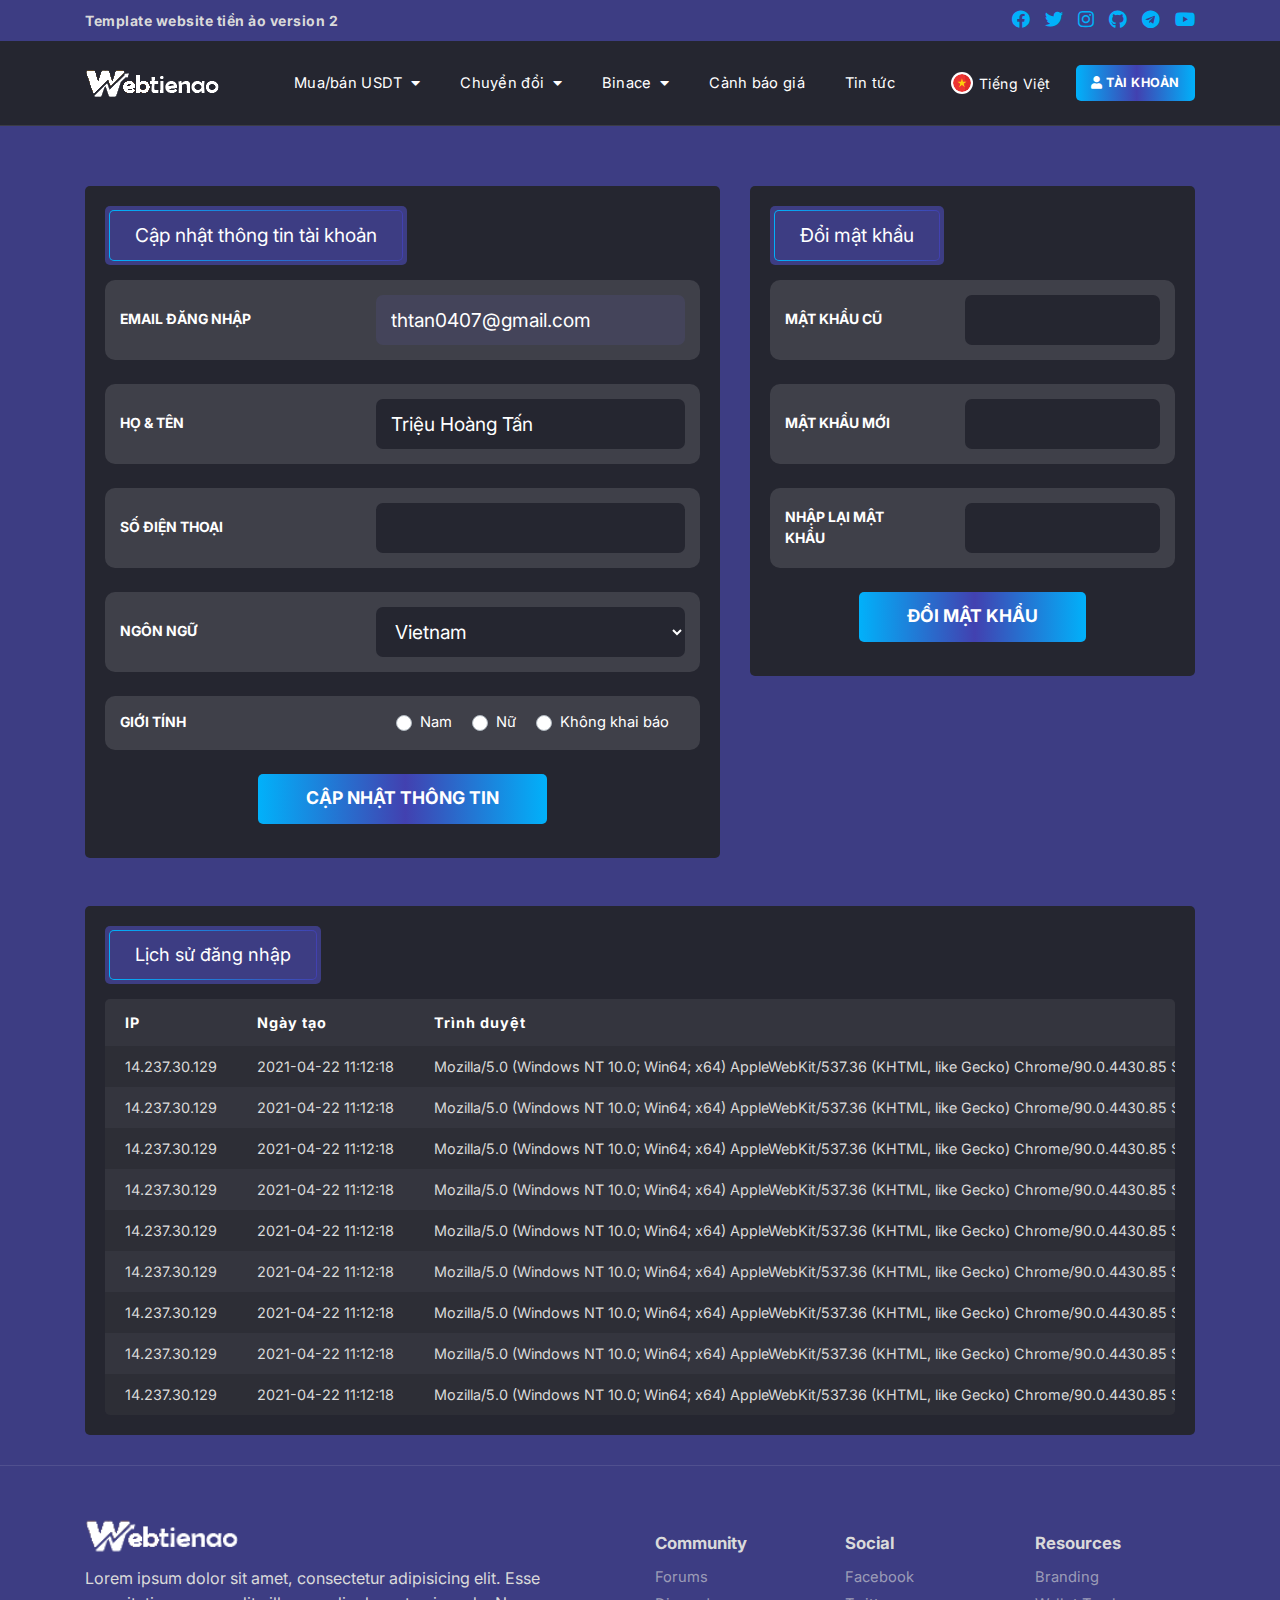
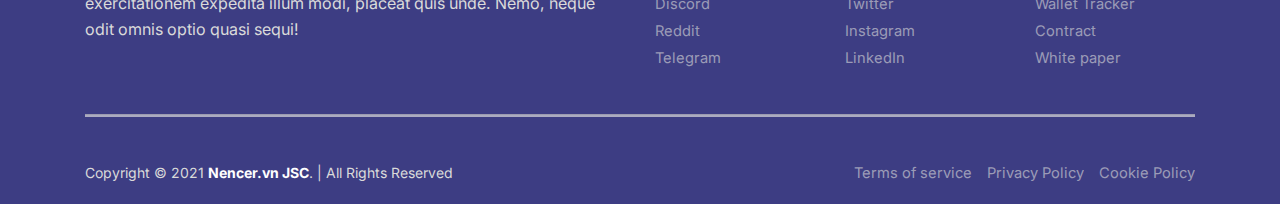
<file: thong-tin-tai-khoan.html>
<html lang="en-US">
<head>
	<meta http-equiv="Content-Type" content="text/html;charset=UTF-8">
	<meta name="viewport" content="width=device-width, initial-scale=1">
	<meta name="Keywords" content="">
	<meta name="Description" content="">
	<link rel="icon" href="./assets/images/favicon.png" type="image/x-icon">
	
	<meta itemprop="name" content="">
	<meta itemprop="description" content="">
	<meta itemprop="image" content="">
	
	<meta property="og:locale" content="">
	<meta property="og:type" content="">
	<meta property="og:title" content="">
	<meta property="og:description" content="">
	<meta property="og:image" content="">
	<meta property="og:url" content="">
	<meta property="og:site_name" content="">
	
	<meta name="twitter:card" content="">
	<meta name="twitter:description" content="">
	<meta name="twitter:title" content="">
	<meta name="twitter:site" content="">
	<meta name="twitter:image" content="">
	<meta name="twitter:creator" content="">
	
	<title>Version 2 Tiền Ảo</title>
	
	<link rel="stylesheet" href="./assets/plugin/bootstrap/css/bootstrap.min.css">
	<link rel="stylesheet" href="./assets/plugin/swiper/swiper.css">
	<link rel="stylesheet" href="./assets/fonts/fontawesome/css/all.min.css">
	<link rel="stylesheet" href="./assets/plugin/animate.css">
	<link rel="stylesheet" href="./assets/css/style.css">
	
	<style>
		:root {
			--color-main: #01B1FA;
			--color-hover: #4241b0;
			--dark-color-main: #00638a;
			--dark-color-hover: #1f1f5b;
			--opacity-color-main: #01B1FA75;
			--opacity-color-hover: #2928C275;
			--color-main-2: #F59C00;
			--color-hover-2: #ffb12b;
			--color-border: #dadada;
			--color-red: #FC3F1F;
			--bg-main: #f6f8fe;
			--bg-light: #F7F7F7;
			--bg-white: #fff;
			--bg-black: #252630;
			--black-blue: #3d3d83;
			--black-blue-opacity: #42425a75;
			--black-blue-hover: #404051;
			--black-blue-hover-opacity: #4a4a7075;
			--text-dark: #343a40;
			--text-dark-50: #464748;
			--text-gray: #6c757d;
			--text-gray-50: #a4a9ae;
		}
	
	</style>
</head>
<body>
<div class="template-6_modal">
	<div class="modal fade custom-scrollbar" id="modalLogin"
	     tabindex="-1">
		<div class="modal-dialog modal-effect_zoom">
			<div class="modal-content">
				<div class="modal-header">
					<h5 class="modal-title">Login</h5>
					<button type="button" class="close" data-dismiss="modal" aria-label="Close">
						<i class="fal fa-times"></i>
					</button>
				</div>
				<div class="modal-body">
					<form action="">
						<div class="mb-4">
							<label for="" class="modal-label"><span>*</span>Email login</label>
							<input type="email" class="modal-input" required>
						</div>
						<div class="mb-4">
							<label for="" class="modal-label"><span>*</span>Password</label>
							<input type="password" class="modal-input" required>
						</div>
						<div class="divide">
							<button class="template-6_btn btn-effect"><span>Login</span></button>
						</div>
					</form>
					<div class="text-center">
						<div class="text-desc">
							<a href="javascript:void(0)" class="callModal"
							   data-modal="modalForgot">Tìm lại mật khẩu</a>
						</div>
						<div class="text-desc">
							Chưa có tài khoản? <a href="javascript:void(0)" class="callModal"
							                      data-modal="modalRegister">Đăng ký ngay</a>
						</div>
					</div>
				</div>
			</div>
		</div>
	</div>
	<div class="modal fade custom-scrollbar" id="modalRegister"
	     tabindex="-1">
		<div class="modal-dialog modal-effect_zoom">
			<div class="modal-content">
				<div class="modal-header">
					<h5 class="modal-title">Register</h5>
					<button type="button" class="close" data-dismiss="modal" aria-label="Close">
						<i class="fal fa-times"></i>
					</button>
				</div>
				<div class="modal-body">
					<form action="">
						<div class="mb-4">
							<label for="" class="modal-label"><span>*</span>Email Address</label>
							<input type="email" class="modal-input" required>
						</div>
						<div class="mb-4">
							<label for="" class="modal-label"><span>*</span>Password</label>
							<input type="password" class="modal-input" required>
						</div>
						<div class="mb-4">
							<label for="" class="modal-label"><span>*</span>Confirm Password</label>
							<input type="password" class="modal-input" required>
						</div>
						<div class="mb-4">
							<label for="" class="modal-label"><span>*</span>Full Name</label>
							<input type="text" class="modal-input" required>
						</div>
						<div class="mb-4">
							<label for="" class="modal-label"><span>*</span>Number Phone</label>
							<input type="tel" class="modal-input" required>
						</div>
						<div class="divide">
							<button class="template-6_btn btn-effect"><span>Login</span></button>
						</div>
					</form>
					<div class="text-center">
						<div class="text-desc">
							Đã có tài khoản? <a href="javascript:void(0)" class="callModal"
							                    data-modal="modalLogin">Đăng nhập ngay</a>
						</div>
					</div>
				</div>
			</div>
		</div>
	</div>
	<div class="modal fade custom-scrollbar" id="modalForgot"
	     tabindex="-1">
		<div class="modal-dialog modal-effect_zoom">
			<div class="modal-content">
				<div class="modal-header">
					<h5 class="modal-title">Login</h5>
					<button type="button" class="close" data-dismiss="modal" aria-label="Close">
						<i class="fal fa-times"></i>
					</button>
				</div>
				<div class="modal-body">
					<form action="">
						<div class="mb-4">
							<label for="" class="modal-label"><span>*</span>Email login</label>
							<input type="email" class="modal-input" required>
						</div>
						<div class="divide">
							<button class="template-6_btn btn-effect"><span>Send mail</span></button>
						</div>
					</form>
				</div>
			</div>
		</div>
	</div>
</div>
<header class="template-6_header header-page">
	<div class="top-area">
		<div class="container">
			<div class="row">
				<div class="col-md-6">
					<div class="description-area">
						Template website tiền ảo version 2
					</div>
				</div>
				<div class="col-md-6">
					<div class="social-area">
						<ul class="list-unstyled mb-0 d-flex align-items-center justify-content-center justify-contend-md-end">
							<li>
								<a href="#">
									<i class="fab fa-facebook"></i>
								</a>
							</li>
							<li>
								<a href="#">
									<i class="fab fa-twitter"></i>
								</a>
							</li>
							<li>
								<a href="#">
									<i class="fab fa-instagram"></i>
								</a>
							</li>
							<li>
								<a href="#">
									<i class="fab fa-github"></i>
								</a>
							</li>
							<li>
								<a href="#">
									<i class="fab fa-telegram"></i>
								</a>
							</li>
							<li>
								<a href="#">
									<i class="fab fa-youtube"></i>
								</a>
							</li>
						</ul>
					</div>
				</div>
			</div>
		</div>
	</div>
	<div class="bottom-area">
		<div class="container">
			<div class="row row-5 align-items-center">
				<div class="col-lg-2 col-7 order-lg-1 order-1">
					<div class="logo-area">
						<a href="index.html" class="d-inline-block">
							<img src="./assets/images/logo-white.png" alt="">
						</a>
					</div>
				</div>
				<div class="col-lg-7 order-lg-2 order-3">
					<div class="navigation-area">
						<div class="navigation-user p-3 d-block d-lg-none">
							<a href="#modalLogin" data-toggle="modal"
							   class="template-6_btn btn-effect w-100 d-none">
								Đăng nhập
							</a>
							<div class="user-login">
								<ul class="list-unstyled mb-0">
									<li>
										<a href="javascript:void(0)">
											<i class="fas fa-user mr-2"></i>
											Thông tin tài khoản
										</a>
									</li>
									<li>
										<a href="javascript:void(0)">
											<i class="fas fa-lock-alt mr-2"></i>
											Bảo mật
										</a>
									</li>
									<li>
										<a href="javascript:void(0)">
											<i class="fas fa-sign-out-alt mr-2"></i>
											Đăng xuất
										</a>
									</li>
								</ul>
							</div>
						</div>
						<ul class="list-unstyled mb-0" id="has-navigation">
							<li>
								<a href="javascript:void(0)">
									Mua/bán USDT
									<i class="fas fa-caret-down"></i>
								</a>
								<ul class="list-unstyled mb-0">
									<li>
										<a href="#">
											Mua USDT
										</a>
									</li>
									<li>
										<a href="#">
											Bán USDT
										</a>
									</li>
								</ul>
							</li>
							<li>
								<a href="javascript:void(0)">
									Chuyển đổi
									<i class="fas fa-caret-down"></i>
								</a>
								<ul class="list-unstyled mb-0">
									<li>
										<a href="#">
											Chuyển đổi coin
										</a>
									</li>
									<li>
										<a href="#">
											Chuyển đổi ngân hàng
										</a>
									</li>
								</ul>
							</li>
							<li>
								<a href="javascript:void(0)">
									Binace
									<i class="fas fa-caret-down"></i>
								</a>
								<ul class="list-unstyled mb-0">
									<li>
										<a href="#">
											Binace trade
										</a>
									</li>
									<li>
										<a href="#">
											Binance API
										</a>
									</li>
								</ul>
							</li>
							<li>
								<a href="#">
									Cảnh báo giá
								</a>
							</li>
							<li>
								<a href="#">
									Tin tức
								</a>
							</li>
						</ul>
					</div>
				</div>
				<div class="col-lg-3 col-5 order-lg-3 order-2">
					<div class="action-area">
						<ul class="list-unstyled mb-0">
							<li class="language">
								<a href="javascript:void(0)">
								<span>
									<img src="./assets/images/language/vi.png" alt="">
									Tiếng Việt
								</span>
								</a>
								<ul class="list-unstyled mb-0">
									<li>
										<a href="javascript:void(0)">
										<span>
											<img src="./assets/images/language/vi.png" alt="">
											Tiếng Việt
										</span>
										</a>
									</li>
									<li>
										<a href="javascript:void(0)">
										<span>
											<img src="./assets/images/language/en.png" alt="">
											Tiếng Anh
										</span>
										</a>
									</li>
									<li>
										<a href="javascript:void(0)">
										<span>
											<img src="./assets/images/language/japan.png" alt="">
											Tiếng Nhật
										</span>
										</a>
									</li>
								</ul>
							</li>
							<li class="login d-none">
								<a href="#modalLogin" class="template-6_btn btn-effect" data-toggle="modal">
									<span>
										Đăng nhập
									</span>
								</a>
							</li>
							<li class="login-list">
								<a href="javascript:void(0)" class="template-6_btn btn-effect">
									<i class="fas fa-user"></i>
									<span>Tài khoản</span>
								</a>
								<ul class="list-unstyled mb-0">
									<li>
										<a href="javascript:void(0)">
											<i class="fal fa-angle-right"></i>
											Thông tin tài khoản
										</a>
									</li>
									<li>
										<a href="javascript:void(0)">
											<i class="fal fa-angle-right"></i>
											Bảo mật
										</a>
									</li>
									<li>
										<a href="javascript:void(0)">
											<i class="fal fa-angle-right"></i>
											Đăng xuất
										</a>
									</li>
								</ul>
							</li>
							<li class="hamburger d-block d-lg-none">
								<div id="hamburger">
									<span></span>
								</div>
							</li>
						</ul>
					</div>
				</div>
			</div>
		</div>
	</div>
	<div class="overlay-area"></div>
</header>
<div class="template-6_main">
	<div class="template-6_page">
		<div class="container">
			<div class="row">
				<div class="col-md-7">
					<div class="template-6_form">
						<div class="title">
							<span>
								Cập nhật thông tin tài khoản
							</span>
						</div>
						<form action="">
							<div class="mb-4 form-wrapper">
								<label for="" class="form-label">Email đăng nhập</label>
								<input type="text" value="thtan0407@gmail.com" readonly class="form-input">
							</div>
							<div class="mb-4 form-wrapper">
								<label for="" class="form-label">Họ & tên</label>
								<input type="text" value="Triệu Hoàng Tấn" class="form-input">
							</div>
							<div class="mb-4 form-wrapper">
								<label for="" class="form-label">Số điện thoại</label>
								<input type="text" class="form-input">
							</div>
							<div class="mb-4 form-wrapper">
								<label for="" class="form-label">Ngôn ngữ</label>
								<select name="" class="form-input" id="">
									<option value="vi">Vietnam</option>
									<option value="en">English</option>
									<option value="jp">Japanese</option>
								</select>
							</div>
							<div class="mb-4 form-wrapper">
								<label for="" class="form-label">Giới tính</label>
								<div class="form-group mb-0">
									<div class="custom-control custom-radio custom-control-inline">
										<input type="radio" id="sex01" name="sex"
										       class="custom-control-input">
										<label class="custom-control-label" for="sex01">Nam</label>
									</div>
									<div class="custom-control custom-radio custom-control-inline">
										<input type="radio" id="sex02" name="sex"
										       class="custom-control-input">
										<label class="custom-control-label" for="sex02">Nữ</label>
									</div>
									<div class="custom-control custom-radio custom-control-inline">
										<input type="radio" id="sex03" name="sex"
										       class="custom-control-input">
										<label class="custom-control-label" for="sex03">Không khai
											báo</label>
									</div>
								</div>
							</div>
							<div class="mt-4 text-center">
								<button type="submit" class="template-6_btn btn-effect w-auto px-5 mx-auto">
									<span>Cập nhật thông tin</span>
								</button>
							</div>
						</form>
					</div>
				</div>
				<div class="col-md-5">
					<div class="template-6_form">
						<div class="title">
							<span>
								Đổi mật khẩu
							</span>
						</div>
						<form action="">
							<div class="mb-4 form-wrapper">
								<label for="" class="form-label">Mật khẩu cũ</label>
								<input type="password" class="form-input">
							</div>
							<div class="mb-4 form-wrapper">
								<label for="" class="form-label">Mật khẩu mới</label>
								<input type="password" class="form-input">
							</div>
							<div class="mb-4 form-wrapper">
								<label for="" class="form-label">Nhập lại mật khẩu</label>
								<input type="password" class="form-input">
							</div>
							<div class="mt-4 text-center">
								<button type="button" data-toggle="modal" data-target="#modalLogin" class="template-6_btn btn-effect w-auto px-5 mx-auto">
									<span>Đổi mật khẩu</span>
								</button>
							</div>
						</form>
					</div>
				</div>
				<div class="col-md-12 mt-5">
					<div class="template-6_table">
						<div class="title">
							<span>
								Lịch sử đăng nhập
							</span>
						</div>
						<div class="table-responsive">
							<table class="table">
								<tr>
									<th>IP</th>
									<th>Ngày tạo</th>
									<th>Trình duyệt</th>
								</tr>
								<tr>
									<td>
										14.237.30.129
									</td>
									<td>
										2021-04-22 11:12:18
									</td>
									<td>
										Mozilla/5.0 (Windows NT 10.0; Win64; x64) AppleWebKit/537.36 (KHTML, like Gecko)
										Chrome/90.0.4430.85 Safari/537.36
									</td>
								</tr>
								<tr>
									<td>
										14.237.30.129
									</td>
									<td>
										2021-04-22 11:12:18
									</td>
									<td>
										Mozilla/5.0 (Windows NT 10.0; Win64; x64) AppleWebKit/537.36 (KHTML, like Gecko)
										Chrome/90.0.4430.85 Safari/537.36
									</td>
								</tr>
								<tr>
									<td>
										14.237.30.129
									</td>
									<td>
										2021-04-22 11:12:18
									</td>
									<td>
										Mozilla/5.0 (Windows NT 10.0; Win64; x64) AppleWebKit/537.36 (KHTML, like Gecko)
										Chrome/90.0.4430.85 Safari/537.36
									</td>
								</tr>
								<tr>
									<td>
										14.237.30.129
									</td>
									<td>
										2021-04-22 11:12:18
									</td>
									<td>
										Mozilla/5.0 (Windows NT 10.0; Win64; x64) AppleWebKit/537.36 (KHTML, like Gecko)
										Chrome/90.0.4430.85 Safari/537.36
									</td>
								</tr>
								<tr>
									<td>
										14.237.30.129
									</td>
									<td>
										2021-04-22 11:12:18
									</td>
									<td>
										Mozilla/5.0 (Windows NT 10.0; Win64; x64) AppleWebKit/537.36 (KHTML, like Gecko)
										Chrome/90.0.4430.85 Safari/537.36
									</td>
								</tr>
								<tr>
									<td>
										14.237.30.129
									</td>
									<td>
										2021-04-22 11:12:18
									</td>
									<td>
										Mozilla/5.0 (Windows NT 10.0; Win64; x64) AppleWebKit/537.36 (KHTML, like Gecko)
										Chrome/90.0.4430.85 Safari/537.36
									</td>
								</tr>
								<tr>
									<td>
										14.237.30.129
									</td>
									<td>
										2021-04-22 11:12:18
									</td>
									<td>
										Mozilla/5.0 (Windows NT 10.0; Win64; x64) AppleWebKit/537.36 (KHTML, like Gecko)
										Chrome/90.0.4430.85 Safari/537.36
									</td>
								</tr>
								<tr>
									<td>
										14.237.30.129
									</td>
									<td>
										2021-04-22 11:12:18
									</td>
									<td>
										Mozilla/5.0 (Windows NT 10.0; Win64; x64) AppleWebKit/537.36 (KHTML, like Gecko)
										Chrome/90.0.4430.85 Safari/537.36
									</td>
								</tr>
								<tr>
									<td>
										14.237.30.129
									</td>
									<td>
										2021-04-22 11:12:18
									</td>
									<td>
										Mozilla/5.0 (Windows NT 10.0; Win64; x64) AppleWebKit/537.36 (KHTML, like Gecko)
										Chrome/90.0.4430.85 Safari/537.36
									</td>
								</tr>
							</table>
						</div>
					</div>
				</div>
			</div>
		</div>
	</div>
</div>
<footer class="template-6_footer">
	<div class="container">
		<div class="row">
			<div class="col-md-6 col-6">
				<div class="footer-main">
					<div class="logo-area">
						<a href="index.html" class="d-inline-block">
							<img src="./assets/images/logo-white.png" alt="">
						</a>
					</div>
					<div class="description-area">
						Lorem ipsum dolor sit amet, consectetur adipisicing elit. Esse exercitationem expedita illum
						modi, placeat quis unde. Nemo, neque odit omnis optio quasi sequi!
					</div>
				</div>
			</div>
			<div class="col-md-2 col-6">
				<div class="footer-link">
					<div class="footer-heading">
						Community
					</div>
					<ul class="list-unstyled mb-0">
						<li>
							<a href="">Forums</a>
						</li>
						<li>
							<a href="">Discord</a>
						</li>
						<li>
							<a href="">Reddit</a>
						</li>
						<li>
							<a href="">Telegram</a>
						</li>
					</ul>
				</div>
			</div>
			<div class="col-md-2 col-6">
				<div class="footer-link">
					<div class="footer-heading">
						Social
					</div>
					<ul class="list-unstyled mb-0">
						<li>
							<a href="">Facebook</a>
						</li>
						<li>
							<a href="">Twitter</a>
						</li>
						<li>
							<a href="">Instagram</a>
						</li>
						<li>
							<a href="">LinkedIn</a>
						</li>
					</ul>
				</div>
			</div>
			<div class="col-md-2 col-6">
				<div class="footer-link">
					<div class="footer-heading">
						Resources
					</div>
					<ul class="list-unstyled mb-0">
						<li>
							<a href="">Branding</a>
						</li>
						<li>
							<a href="">Wallet Tracker</a>
						</li>
						<li>
							<a href="">Contract</a>
						</li>
						<li>
							<a href="">White paper</a>
						</li>
					</ul>
				</div>
			</div>
		</div>
		<hr>
		<div class="row footer-copyright">
			<div class="col-md-6">
				Copyright © 2021 <a class="footer-copyright_link" href="https://nencer.vn">Nencer.vn JSC</a>. | All
				Rights Reserved
			</div>
			<div class="col-md-6">
				<div class="footer-sublink d-md-flex align-items-center justify-content-end">
					<ul class="list-unstyled mb-0 d-flex align-items-center justify-content-center justify-content-md-end">
						<li>
							<a href="">Terms of service</a>
						</li>
						<li>
							<a href="">Privacy Policy</a>
						</li>
						<li>
							<a href="">Cookie Policy</a>
						</li>
					</ul>
				</div>
			</div>
		</div>
	</div>
</footer>

<script type="text/javascript" src="./assets/plugin/jquery.min.js"></script>
<script type="text/javascript" src="./assets/plugin/bootstrap/js/bootstrap.bundle.min.js"></script>
<script type="text/javascript" src="./assets/plugin/swiper/swiper.js"></script>
<script type="text/javascript" src="./assets/plugin/particles.min.js"></script>
<script type="text/javascript" src="./assets/js/theme-script.js"></script>

</body>
</html>
</file>
<file: assets/css/style.css>
@import url('https://fonts.googleapis.com/css2?family=Inter:wght@300;400;500;600;700;800&display=swap');

body {
    background: var(--bg-light);
    font-size: 14px;
    overflow-x: hidden;
    background-color: #292e38;
    font-family: 'Inter', sans-serif;
}


body::-webkit-scrollbar,
.custom-scrollbar::-webkit-scrollbar {
    width: 14px;
    background-color: #292e38;
}

body::-webkit-scrollbar-thumb,
.custom-scrollbar::-webkit-scrollbar-thumb {
    background-color: hsla(0, 0%, 100%, .1);
    -webkit-transition: .3s all ease;
    transition: .3s all ease;
}

body::-webkit-scrollbar-thumb:hover,
.custom-scrollbar::-webkit-scrollbar-thumb:hover {
    background-color: hsla(0, 0%, 100%, .4);
}

body::-webkit-scrollbar-thumb,
body::-webkit-scrollbar-track-piece,
.custom-scrollbar::-webkit-scrollbar-thumb,
.custom-scrollbar::-webkit-scrollbar-track-piece {
    background-clip: padding-box;
    border: 3px solid transparent;
    border-radius: 15px
}

body::-webkit-scrollbar-track-piece,
.custom-scrollbar::-webkit-scrollbar-track-piece {
    background-color: transparent
}

.template-6_table .table-responsive::-webkit-scrollbar {
    height: 6px;
    background-color: #292e38;
}

.template-6_table .table-responsive::-webkit-scrollbar-track {
    background-color: #292e38;
}

.template-6_table .table-responsive::-webkit-scrollbar-thumb {
    background-color: hsla(0, 0%, 100%, .1);
}

.template-6_table .table-responsive::-webkit-scrollbar-thumb:hover {
    background-color: hsla(0, 0%, 100%, .4);
}

a, a:hover, a:focus {
    -webkit-box-shadow: none;
    box-shadow: none;
    outline: none;
    text-decoration: none;
    cursor: pointer;
    -o-transition: 0.3s all ease-out;
    transition: 0.3s all ease-out;
    -webkit-transition: 0.3s all ease-out;
}

.fas, .fad, .fal, .far, .fab,
img {
    -o-transition: 0.3s all ease-out;
    transition: 0.3s all ease-out;
    -webkit-transition: 0.3s all ease-out;
}

button,
input,
select,
textarea,
.custom-file-label {
    -o-transition: 0.3s all ease-out;
    transition: 0.3s all ease-out;
    -webkit-transition: 0.3s all ease-out;
}

button:focus,
input:focus,
select:focus,
textarea:focus,
.custom-file-input:focus ~ .custom-file-label {
    -webkit-box-shadow: none !important;
    box-shadow: none !important;
    outline: none !important;
}

.custom-switch .custom-control-label {
    cursor: pointer;
    outline: none !important;
    -webkit-box-shadow: none !important;
    box-shadow: none !important;
}

.custom-switch .custom-control-label::before {
    width: 3rem;
    height: 1.15rem;
}

.custom-control-input:checked ~ .custom-control-label::before {
    background-image: -webkit-gradient(linear, left top, right top, from(var(--color-main)), color-stop(51%, var(--color-hover)), to(var(--color-main)));
    background-image: -o-linear-gradient(left, var(--color-main) 0%, var(--color-hover) 51%, var(--color-main) 100%);
    background-image: linear-gradient(to right, var(--color-main) 0%, var(--color-hover) 51%, var(--color-main) 100%);
    outline: none !important;
    -webkit-box-shadow: none !important;
    box-shadow: none !important;
}

.custom-switch .custom-control-label::after {
    height: calc(1.15rem - 4px);
    width: calc(1.15rem - 4px);
}

.custom-switch .custom-control-input:checked ~ .custom-control-label::after {
    -webkit-transform: translateX(1.9rem);
    -ms-transform: translateX(1.9rem);
    transform: translateX(1.9rem);
    outline: none !important;
    -webkit-box-shadow: none !important;
    box-shadow: none !important;
}

.top-0 {
    top: 0 !important;
}

.bottom-0 {
    bottom: 0 !important
}

.right-0 {
    right: 0 !important
}

.left-0 {
    left: 0 !important;
}

.row.row-10 {
    margin-left: -10px;
    margin-right: -10px;
}

.row.row-10 > [class*=col] {
    padding-left: 10px;
    padding-right: 10px;
}

.row.row-col-10 {
    margin: 0 -10px;
}

.row.row-col-10 > [class*=col] {
    padding: 10px;
}

.row.row-5 {
    margin-left: -5px;
    margin-right: -5px;
}

.row.row-5 > [class*=col] {
    padding-left: 5px;
    padding-right: 5px;
}

.bg-gradient {
    background-image: -o-linear-gradient(top, rgba(255, 255, 255, 0.25), rgba(255, 255, 255, 0)) !important;
    background-image: -webkit-gradient(linear, left top, left bottom, from(rgba(255, 255, 255, 0.25)), to(rgba(255, 255, 255, 0))) !important;
    background-image: linear-gradient(180deg, rgba(255, 255, 255, 0.25), rgba(255, 255, 255, 0)) !important;
}

.button-gradient {
    background-image: -webkit-gradient(linear, left top, right top, from(var(--color-main)), color-stop(51%, var(--color-hover)), to(var(--color-main))) !important;
    background-image: -o-linear-gradient(left, var(--color-main) 0%, var(--color-hover) 51%, var(--color-main) 100%) !important;
    background-image: linear-gradient(to right, var(--color-main) 0%, var(--color-hover) 51%, var(--color-main) 100%) !important;
    padding: 10px 25px;
    text-align: center;
    text-transform: uppercase;
    -webkit-transition: 0.5s;
    -o-transition: 0.5s;
    transition: 0.5s;
    background-size: 200% auto;
    color: var(--bg-white) !important;
    display: inline-block;
    border-radius: 50px;
    font-size: .9em;
    border: 0 !important;
}

.button-gradient:hover {
    color: var(--bg-white) !important;
    background-position: right center;
    -webkit-box-shadow: 0 0 2px rgba(255, 255, 255, .8);
    box-shadow: 0 0 2px rgba(255, 255, 255, .8);
}

.color-red {
    color: #e31f25 !important;
}

.background-red {
    background: #e31f25 !important;
    color: #fff !important;
}

.color-green {
    color: #42c677
}

.background-green {
    background: #42c677 !important;
    color: #fff !important;
}

.toast {
    min-width: 200px;
}

.mt-80 {
    margin-top: 80px;
}

.particles {
    position: absolute;
    top: 0;
    left: 0;
    width: 100%;
    height: 100%;
    display: block;
}


.template-6_btn {
    font-weight: 700;
    font-size: 1.2em;
    height: 50px;
    width: 100%;
    display: -webkit-box;
    display: -ms-flexbox;
    display: flex;
    -webkit-box-align: center;
    -ms-flex-align: center;
    align-items: center;
    -webkit-box-pack: center;
    -ms-flex-pack: center;
    justify-content: center;
    text-transform: uppercase;
    background-image: -webkit-gradient(linear, left top, right top, from(var(--color-main)), color-stop(51%, var(--color-hover)), to(var(--color-main)));
    background-image: -o-linear-gradient(left, var(--color-main) 0%, var(--color-hover) 51%, var(--color-main) 100%);
    background-image: linear-gradient(to right, var(--color-main) 0%, var(--color-hover) 51%, var(--color-main) 100%);
    color: var(--bg-white);
    border-radius: 5px;
    position: relative;
    border: 0;
    margin-bottom: 0;
    overflow: hidden;
}

.template-6_btn span {
    position: relative;
    z-index: 2;
}

.template-6_btn.btn-effect:after {
    content: "";
    position: absolute;
    inset: -80% -20% -50% -120%;
    background: -webkit-gradient(linear, left top, left bottom, from(rgba(229, 172, 142, 0)), color-stop(50%, rgba(255, 255, 255, 0.5)), to(rgba(229, 172, 142, 0)));
    background: -o-linear-gradient(rgba(229, 172, 142, 0), rgba(255, 255, 255, 0.5) 50%, rgba(229, 172, 142, 0));
    background: linear-gradient(rgba(229, 172, 142, 0), rgba(255, 255, 255, 0.5) 50%, rgba(229, 172, 142, 0));
    -webkit-transform: rotateZ(70deg) translate(-5em, 7.5em);
    -ms-transform: rotate(70deg) translate(-5em, 7.5em);
    transform: rotateZ(70deg) translate(-5em, 7.5em);
    z-index: 1;
}

.template-6_btn.btn-effect:hover:after {
    -webkit-animation: 1s ease 0s 1 normal forwards running effectbtn;
    animation: 1s ease 0s 1 normal forwards running effectbtn;
}

.template-6_btn.btn-effect:hover {
    color: var(--bg-white);
}

.edit-btn {
    color: var(--bg-white);
    font-size: 1.1em;
    margin-right: 5px;
}

.trash-btn {
    color: var(--color-border);
    font-size: 1.1em;
    opacity: .5;
    margin-right: 5px;
}

.edit-btn:hover,
.trash-btn:hover {
    opacity: 1;
    color: var(--color-main);
}


@-webkit-keyframes effectbtn {
    to {
        -webkit-transform: translateX(120%) rotateZ(70deg) translate(-5em, 7.5em);
        transform: translateX(120%) rotateZ(70deg) translate(-5em, 7.5em);
    }
    from {
        -webkit-transform: translateX(0) rotateZ(70deg) translate(-5em, 7.5em);
        transform: translateX(0) rotateZ(70deg) translate(-5em, 7.5em);
    }
}


@keyframes effectbtn {
    to {
        -webkit-transform: translateX(120%) rotateZ(70deg) translate(-5em, 7.5em);
        transform: translateX(120%) rotateZ(70deg) translate(-5em, 7.5em);
    }
    from {
        -webkit-transform: translateX(0) rotateZ(70deg) translate(-5em, 7.5em);
        transform: translateX(0) rotateZ(70deg) translate(-5em, 7.5em);
    }
}


.template-6_heading {
    text-align: center;
}

.template-6_heading span {
    font-size: 2.8em !important;
    font-weight: 700;
    color: var(--bg-white);
    position: relative;
}

.template-6_heading span:before {
    position: absolute;
    content: "";
    display: block;
    z-index: -1;
    width: 40px;
    height: 40px;
    border-radius: 50%;
    background: var(--color-main);
    top: -5px;
    left: -15px;
}

.template-6_heading .desc {
    max-width: 768px;
    margin: 10px auto 0;
    color: var(--color-border);
    font-size: 1.1em;
}

@media screen and (max-width: 768px) {
    .template-6_heading span {
        font-size: 2.2em !important;
    }
}

.template-6_header {
    position: absolute;
    top: 0;
    left: 0;
    right: 0;
    z-index: 100;
    background-color: hsla(0, 0%, 100%, .12);
    border-bottom: 1px solid hsla(0, 0%, 100%, .1);
    width: 100%;
}

.template-6_header .top-area {
    background: var(--black-blue);
    padding: 10px 0;
}

.template-6_header .top-area .description-area {
    color: var(--color-border);
    font-weight: 700;
    font-size: 1em;
    letter-spacing: .5px;
}

.template-6_header .top-area .social-area {
    display: -webkit-box;
    display: -ms-flexbox;
    display: flex;
    -webkit-box-align: center;
    -ms-flex-align: center;
    align-items: center;
    -webkit-box-pack: end;
    -ms-flex-pack: end;
    justify-content: flex-end;
}

.template-6_header .top-area .social-area ul li {
    margin-left: 15px;
}

.template-6_header .top-area .social-area ul li:first-of-type {
    margin-left: 0;
}

.template-6_header .top-area .social-area ul li a {
    font-size: 1.3em;
    color: var(--color-main);
}

.template-6_header .top-area .social-area ul li a:hover {
    color: var(--dark-color-main);
}

.template-6_header .logo-area > a > img {
    width: 100%;
    height: auto;
    display: block;
    vertical-align: middle;
}

.template-6_header .navigation-area > ul {
    display: -webkit-box;
    display: -ms-flexbox;
    display: flex;
    -webkit-box-align: center;
    -ms-flex-align: center;
    align-items: center;
    -webkit-box-pack: end;
    -ms-flex-pack: end;
    justify-content: flex-end;
}

.template-6_header .navigation-area > ul > li {
    position: relative;
}

.template-6_header .navigation-area > ul > li:before {
    position: absolute;
    display: block;
    content: "";
    bottom: 0;
    left: 0;
    width: 0;
    height: 4px;
    background-color: var(--bg-white);
    -webkit-transition: .7s all ease;
    -o-transition: .7s all ease;
    transition: .7s all ease;
}

.template-6_header .navigation-area > ul > li:hover:before {
    width: 100%;
}

.template-6_header .navigation-area > ul > li > a {
    display: inline-block;
    font-size: 1.05em;
    color: var(--bg-white);
    padding: 30px 20px;
    letter-spacing: 0.3px;
}

.template-6_header .navigation-area > ul > li > a > i {
    margin-left: 4px;
}

.template-6_header .navigation-area > ul > li:hover > a {
    color: var(--bg-main);
    opacity: .8;
}

.template-6_header .navigation-area > ul > li:hover > a > i {
    -webkit-transform: rotate(180deg);
    -ms-transform: rotate(180deg);
    transform: rotate(180deg);
}

.template-6_header .navigation-area > ul > li > a[aria-expanded=false] > i {
    -webkit-transform: rotate(0deg);
    -ms-transform: rotate(0deg);
    transform: rotate(0deg);
}

.template-6_header .navigation-area > ul > li > a[aria-expanded=true] > i {
    -webkit-transform: rotate(180deg);
    -ms-transform: rotate(180deg);
    transform: rotate(180deg);
}

.template-6_header .navigation-area > ul > li > ul {
    position: absolute;
    z-index: 2;
    top: calc(100% + 24px);
    left: 0;
    background-color: hsla(0, 0%, 100%, .12);
    -webkit-backdrop-filter: blur(2px);
    backdrop-filter: blur(2px);
    min-width: 150px;
    width: -webkit-max-content;
    width: -moz-max-content;
    width: max-content;
    -webkit-transition: .25s opacity ease-in-out, .25s top ease-in-out;
    -o-transition: .25s opacity ease-in-out, .25s top ease-in-out;
    transition: .25s opacity ease-in-out, .25s top ease-in-out;
    opacity: 0;
    visibility: hidden;
    overflow: hidden;
}

.template-6_header .navigation-area > ul > li > ul > li > a {
    display: block;
    color: var(--bg-white);
    font-size: 1em;
    letter-spacing: 0.5px;
    padding: 10px 15px;
}

.template-6_header .navigation-area > ul > li > ul > li:hover > a {
    background-color: hsla(0, 0%, 100%, .22);
}

.template-6_header .navigation-area > ul > li:hover > ul {
    top: 100%;
    visibility: visible;
    opacity: 1;
}

.template-6_header .action-area > ul {
    display: -webkit-box;
    display: -ms-flexbox;
    display: flex;
    -webkit-box-align: center;
    -ms-flex-align: center;
    align-items: center;
    -webkit-box-pack: end;
    -ms-flex-pack: end;
    justify-content: flex-end;
    width: 100%;
}

.template-6_header .action-area > ul > li {
    position: relative;
    height: 84px;
    display: -webkit-box;
    display: -ms-flexbox;
    display: flex;
    -webkit-box-align: center;
    -ms-flex-align: center;
    align-items: center;
    -webkit-box-pack: center;
    -ms-flex-pack: center;
    justify-content: center;
    cursor: pointer;
}

.template-6_header .action-area > ul > li > a {
    display: inline-block;
    color: var(--bg-white);
    font-size: 1em;
    letter-spacing: 0.5px;
    padding: 0 10px;
}

.template-6_header .action-area > ul > li > a > span {
    display: -webkit-box;
    display: -ms-flexbox;
    display: flex;
    -webkit-box-align: center;
    -ms-flex-align: center;
    align-items: center;
    -webkit-box-pack: start;
    -ms-flex-pack: start;
    justify-content: flex-start;
}

.template-6_header .action-area > ul > li > a > span > img {
    width: 22px;
    height: 22px;
    -ms-flex-negative: 0;
    flex-shrink: 0;
    border-radius: 50%;
    padding: 2px;
    background-color: var(--bg-white);
    margin-right: 6px;
}

.template-6_header .action-area > ul > li:not(:first-of-type) {
    margin-left: 15px;
}

.template-6_header .action-area > ul > li a.template-6_btn {
    padding: 0 15px;
    height: 36px;
    display: -webkit-box !important;
    display: -ms-flexbox !important;
    display: flex !important;
    font-size: .9em;
}

.template-6_header .action-area > ul > li a.template-6_btn > i {
    margin-right: 4px;
}

.template-6_header .action-area > ul > li:hover > a {
    color: var(--bg-main);
    opacity: .8;
}

.template-6_header .action-area > ul > li > ul {
    position: absolute;
    z-index: 2;
    top: calc(100% + 24px);
    left: 0;
    background-color: hsla(0, 0%, 100%, .12);
    -webkit-backdrop-filter: blur(2px);
    backdrop-filter: blur(2px);
    width: 180px;
    -webkit-transition: .25s opacity ease-in-out, .25s top ease-in-out;
    -o-transition: .25s opacity ease-in-out, .25s top ease-in-out;
    transition: .25s opacity ease-in-out, .25s top ease-in-out;
    opacity: 0;
    visibility: hidden;
    overflow: hidden;

}

.template-6_header .action-area > ul > li > ul > li:not(:first-of-type) {
    /*border-top: 1px solid var(--bg-main);*/
}

.template-6_header .action-area > ul > li > ul > li > a {
    display: block;
    color: var(--bg-white) !important;
    font-size: 1em;
    letter-spacing: 0.5px;
    padding: 10px;
}

.template-6_header .action-area > ul > li > ul > li:hover > a {
    background-color: hsla(0, 0%, 100%, .22);
}

.template-6_header .action-area > ul > li > ul > li > a > span {
    display: -webkit-box;
    display: -ms-flexbox;
    display: flex;
    -webkit-box-align: center;
    -ms-flex-align: center;
    align-items: center;
    -webkit-box-pack: start;
    -ms-flex-pack: start;
    justify-content: flex-start;
}

.template-6_header .action-area > ul > li > ul > li > a > span > img {
    width: 22px;
    height: 22px;
    -ms-flex-negative: 0;
    flex-shrink: 0;
    border-radius: 50%;
    padding: 2px;
    background-color: var(--bg-main);
    margin-right: 6px;
}

.template-6_header .action-area > ul > li:hover > ul {
    top: 100%;
    visibility: visible;
    opacity: 1;
}

.template-6_header.header-page {
    position: relative;
    background-color: var(--bg-black);
}

@media screen and (max-width: 991px) {
    .template-6_header {
        position: relative;
        background-color: var(--bg-black);
        padding: 15px 0;
    }

    .template-6_header .top-area {
        display: none;
    }

    .template-6_header .top-area .description-area {
        text-align: center;
    }

    .template-6_header .top-area .social-area {
        -webkit-box-pack: center;
        -ms-flex-pack: center;
        justify-content: center;
        margin-top: 10px;
    }

    .template-6_header .navigation-area {
        position: fixed;
        top: 0;
        left: -140%;
        opacity: 0;
        visibility: hidden;
        z-index: 1022;
        -webkit-transition: all 0.5s ease;
        -o-transition: all 0.5s ease;
        transition: all 0.5s ease;
        padding: 0;
        height: 100%;
        overflow-y: auto;
        max-width: 480px;
        width: 80vw;
        background-color: var(--black-blue-hover);
    }

    .template-6_header .navigation-area .navigation-user {
        padding-top: 15px !important;
        padding-bottom: 15px !important;
        border-bottom: 1px solid hsla(0, 0%, 100%, .1);
    }

    .template-6_header .navigation-area .navigation-user ul li {
        width: 100%;
        position: relative;
    }

    .template-6_header .navigation-area .navigation-user ul li a {
        padding: .5rem 0;
        display: -webkit-box;
        display: -ms-flexbox;
        display: flex;
        -webkit-box-pack: start;
        -ms-flex-pack: start;
        justify-content: flex-start;
        -webkit-box-align: center;
        -ms-flex-align: center;
        align-items: center;
        width: 100%;
        opacity: 1 !important;
        font-size: 1.05em;
        color: var(--bg-white);
        letter-spacing: 0.3px;
    }

    .template-6_header .navigation-area .navigation-user ul li a > i {
        margin-right: 4px;
    }

    .template-6_header .navigation-area .navigation-user .template-6_btn {
        font-size: .95em;
        height: 36px;
    }

    .template-6_header .navigation-area > ul {
        -webkit-box-orient: vertical;
        -webkit-box-direction: normal;
        -ms-flex-direction: column;
        flex-direction: column;
        -webkit-box-align: start;
        -ms-flex-align: start;
        align-items: flex-start;
        -webkit-box-pack: center;
        -ms-flex-pack: center;
        justify-content: center;
    }

    .template-6_header .navigation-area > ul > li {
        width: 100%;
    }

    .template-6_header .navigation-area > ul > li:before {
        display: none;
    }

    .template-6_header .navigation-area > ul > li > a {
        padding: 1rem;
        display: -webkit-box;
        display: -ms-flexbox;
        display: flex;
        -webkit-box-pack: justify;
        -ms-flex-pack: justify;
        justify-content: space-between;
        -webkit-box-align: center;
        -ms-flex-align: center;
        align-items: center;
        width: 100%;
        opacity: 1 !important;
    }

    .template-6_header .navigation-area > ul > li > ul {
        position: relative;
        top: unset;
        left: unset;
        width: 100%;
        opacity: 1;
        visibility: visible;
        -webkit-transition: .4s all ease;
        -o-transition: .4s all ease;
        transition: .4s all ease;
        background-color: var(--bg-black);
        border-radius: 0;
    }

    .template-6_header .navigation-area > ul > li > ul > li > a {
        padding: 1rem;
        display: -webkit-box;
        display: -ms-flexbox;
        display: flex;
        -webkit-box-pack: justify;
        -ms-flex-pack: justify;
        justify-content: space-between;
        -webkit-box-align: center;
        -ms-flex-align: center;
        align-items: center;
        width: 100%;
        letter-spacing: 0.3px;
        font-size: 1em;
        color: var(--bg-white);
    }

    .template-6_header .action-area > ul > li {
        display: -webkit-box;
        display: -ms-flexbox;
        display: flex;
        -webkit-box-align: center;
        -ms-flex-align: center;
        align-items: center;
        -webkit-box-pack: center;
        -ms-flex-pack: center;
        justify-content: center;
        padding: 0;
        height: auto;
    }

    .template-6_header .action-area > ul > li > a {
        padding: 0;
        font-size: 0;
        letter-spacing: 0;
    }

    .template-6_header .action-area > ul > li > a > span {
        font-size: 0;
    }

    .template-6_header .action-area > ul > li > a > span > img {
        width: 30px;
        height: 30px;
        margin-right: 0;
    }

    .template-6_header .action-area > ul > li > ul {
        left: unset;
        right: 0;
    }

    .template-6_header .action-area > ul > [class*=login] {
        display: none;
    }

    .template-6_header .action-area > ul > li.hamburger {
        margin-left: 15px;
        padding: 5px;
        background: var(--black-blue);
        border-radius: .25rem;
        height: auto;
    }

    .template-6_header .action-area > ul > li.hamburger #hamburger {
        width: 27px;
        height: 26px;
        position: relative;
    }

    .template-6_header .action-area > ul > li.hamburger #hamburger:before,
    .template-6_header .action-area > ul > li.hamburger #hamburger:after,
    .template-6_header .action-area > ul > li.hamburger #hamburger span {
        content: '';
        position: absolute;
        left: 3px;
        height: 2px;
        width: 22px;
        border-radius: 1px;
        background: #fff;
        -webkit-transition: all .4s;
        -o-transition: all .4s;
        transition: all .4s;
    }

    .template-6_header .action-area > ul > li.hamburger #hamburger:before {
        top: 4px;
    }

    .template-6_header .action-area > ul > li.hamburger #hamburger span {
        position: absolute;
        top: calc(50% - 1px);
    }

    .template-6_header .action-area > ul > li.hamburger #hamburger:after {
        bottom: 4.5px;
    }

    .template-6_header .overlay-area {
        width: 100%;
        height: 100%;
        position: fixed;
        top: 0;
        right: 0;
        display: none;
        z-index: 1001;
        background: rgba(0, 0, 0, 0.4);
    }

    .template-6_header.show .overlay-area {
        display: block;
    }

    .template-6_header.show .navigation-area {
        left: 0;
        visibility: visible;
        opacity: 1;
    }

    .template-6_header.show .action-area > ul > li.hamburger #hamburger:before {
        top: calc(50% - 1px);
        -ms-transform: rotate(45deg);
        -webkit-transform: rotate(45deg);
        transform: rotate(45deg);
    }

    .template-6_header.show .action-area > ul > li.hamburger #hamburger:after {
        bottom: calc(50% - 1px);
        -ms-transform: rotate(-45deg);
        -webkit-transform: rotate(-45deg);
        transform: rotate(-45deg);
    }

    .template-6_header.show .action-area > ul > li.hamburger #hamburger span {
        display: none;
    }
}

.template-6_main {
    position: relative;
    z-index: 99;
    background: var(--black-blue);
}

.template-6_banner {
    height: 100vh;
    max-height: 750px;
    padding-top: 95px;
    display: -webkit-box;
    display: -ms-flexbox;
    display: flex;
    -webkit-box-orient: vertical;
    -webkit-box-direction: normal;
    -ms-flex-direction: column;
    flex-direction: column;
    -webkit-box-pack: center;
    -ms-flex-pack: center;
    justify-content: center;
    position: relative;
}

.template-6_banner:before {
    position: absolute;
    content: " ";
    left: 0;
    top: 0;
    bottom: 0;
    width: 100%;
    background: url('../images/hero-banner.jpg') bottom -180px center/100% no-repeat;
}

.template-6_banner:after {
    position: absolute;
    content: " ";
    left: 0;
    top: 0;
    bottom: 0;
    width: 100%;
    z-index: 2;
    background: -webkit-gradient(linear, left top, left bottom, color-stop(27%, transparent), to(var(--black-blue))), radial-gradient(farthest-corner, transparent 0, var(--black-blue) 100%);
    background: -o-linear-gradient(top, transparent 27%, var(--black-blue)), -o-radial-gradient(farthest-corner, transparent 0, var(--black-blue) 100%);
    background: linear-gradient(180deg, transparent 27%, var(--black-blue)), radial-gradient(farthest-corner, transparent 0, var(--black-blue) 100%);
}

.template-6_banner .content {
    position: relative;
    z-index: 4;
}

.template-6_banner .heading {
    font-weight: 800;
    font-size: 3.5em;
    color: var(--bg-white);
    letter-spacing: .5px;
}

.template-6_banner .sub-heading {
    font-weight: 600;
    font-size: 1.1em;
    color: var(--bg-main);
}

.template-6_banner .form {
    margin-top: 30px;
    border-radius: 15px;
    background: var(--bg-black);
    /*overflow: hidden;*/
    padding: 20px;
}

.template-6_banner .form .form-title {
    border-radius: 5px;
    background-color: var(--black-blue);
    margin-bottom: 15px;
    padding: 4px;
    display: -webkit-inline-box;
    display: -ms-inline-flexbox;
    display: inline-flex;
}

.template-6_banner .form .form-title span {
    font-size: 1.3em;
    color: var(--bg-white);
    display: -webkit-inline-box;
    display: -ms-inline-flexbox;
    display: inline-flex;
    -webkit-box-align: center;
    -ms-flex-align: center;
    align-items: center;
    -webkit-box-pack: center;
    -ms-flex-pack: center;
    justify-content: center;
    padding: 10px 25px;
    background-image: -webkit-gradient(linear, left top, left bottom, from(var(--black-blue)), to(var(--black-blue))), -webkit-gradient(linear, left top, right top, from(var(--color-main)), to(var(--color-hover))) !important;
    background-image: -o-linear-gradient(var(--black-blue), var(--black-blue)), -o-linear-gradient(left, var(--color-main), var(--color-hover)) !important;
    background-image: linear-gradient(var(--black-blue), var(--black-blue)), linear-gradient(90deg, var(--color-main), var(--color-hover)) !important;
    background-origin: border-box !important;
    background-clip: padding-box, border-box !important;
    border-radius: 5px;
    border: 1px double transparent !important;
}

.template-6_banner .form .form-inner {
    position: relative;
}

.template-6_banner .form .form-item {
    margin-bottom: 30px;
    padding: 25px;
    border-radius: 10px;
    background-color: hsla(0, 0%, 100%, .12);
    position: relative;
}

.template-6_banner .form .form-item .dflex-wrap {
    display: -webkit-box;
    display: -ms-flexbox;
    display: flex;
    -webkit-box-align: center;
    -ms-flex-align: center;
    align-items: center;
    -webkit-box-pack: justify;
    -ms-flex-pack: justify;
    justify-content: space-between;
}

.template-6_banner .form .form-item .dflex-wrap .wrap-coin {
    width: 40%;
    -ms-flex-negative: 0;
    flex-shrink: 0;
    padding-right: 30px;
    display: -webkit-box;
    display: -ms-flexbox;
    display: flex;
    -webkit-box-align: center;
    -ms-flex-align: center;
    align-items: center;
    -webkit-box-pack: start;
    -ms-flex-pack: start;
    justify-content: flex-start;
    cursor: pointer;
}

.template-6_banner .form .form-item .dflex-wrap .wrap-coin .circle-coin {
    width: 45px;
    height: 45px;
    border-radius: 50%;
    display: -webkit-box;
    display: -ms-flexbox;
    display: flex;
    -webkit-box-align: center;
    -ms-flex-align: center;
    align-items: center;
    -webkit-box-pack: center;
    -ms-flex-pack: center;
    justify-content: center;
    overflow: hidden;
    -ms-flex-negative: 0;
    flex-shrink: 0;
}

.template-6_banner .form .form-item .dflex-wrap .wrap-coin .circle-coin img {
    width: 100%;
    height: 45px;
    border-radius: 50%;
}

.template-6_banner .form .form-item .dflex-wrap .wrap-coin .name-coin {
    width: calc(100% - 45px);
    -ms-flex-negative: 0;
    flex-shrink: 0;
    padding-left: 10px;
}

.template-6_banner .form .form-item .dflex-wrap .wrap-coin .name-coin span {
    display: inline-block;
    margin-bottom: 2px;
    font-size: .95em;
    color: var(--text-gray-50);
    opacity: .8;
}

.template-6_banner .form .form-item .dflex-wrap .wrap-coin .name-coin div {
    font-weight: 700;
    color: var(--bg-white);
    font-size: 1.15em;
    text-transform: uppercase;
}

.template-6_banner .form .form-item .dflex-wrap .wrap-input {
    width: calc(60% - 30px);
}

.template-6_banner .form .form-item .dflex-wrap .wrap-input input {
    background-color: var(--bg-black);
    height: 50px;
    width: 100%;
    border: 0;
    border-radius: 10px;
    padding: 15px;
    font-size: 1.3em;
    color: var(--bg-white);
}

.template-6_banner .form .form-decor {
    border-radius: 50%;
    display: -webkit-inline-box;
    display: -ms-inline-flexbox;
    display: inline-flex;
    -webkit-box-align: center;
    -ms-flex-align: center;
    align-items: center;
    -webkit-box-pack: center;
    -ms-flex-pack: center;
    justify-content: center;
    position: absolute;
    top: 50%;
    -webkit-transform: translateY(-50%);
    -ms-transform: translateY(-50%);
    transform: translateY(-50%);
    z-index: 2;
    left: 25px;
}

.template-6_banner .form .form-decor > a {
    width: 45px;
    height: 45px;
    padding: .5rem;
    background-color: var(--black-blue);
    border: 2px solid var(--bg-black);
    border-radius: 50%;
    display: -webkit-inline-box;
    display: -ms-inline-flexbox;
    display: inline-flex;
    -webkit-box-align: center;
    -ms-flex-align: center;
    align-items: center;
    -webkit-box-pack: center;
    -ms-flex-pack: center;
    justify-content: center;
}

.template-6_banner .form .form-decor > a:hover {
    background-color: var(--black-blue-hover);
}

.template-6_banner .form .form-item .dropdown-coin {
    position: absolute;
    z-index: 4;
    border-radius: 5px;
    background-color: var(--bg-black-opacity);
    backdrop-filter: blur(10px);
    width: 320px;
    top: calc(100% - 10px);
    left: 25px;
    transform: scaleY(0);
    opacity: 0;
    visibility: hidden;
    transform-origin: top;
    transition: all 0.26s ease;
}

.template-6_banner .form .form-item .dropdown-coin.show {
    transform: scaleY(1);
    opacity: 1;
    visibility: visible;
}

.template-6_banner .form .form-item .dropdown-coin .dropdown-coin--inner {
    padding: 20px;
}

.template-6_banner .form .form-item .dropdown-coin .dropdown-coin--inner .title {
    font-weight: 700;
    color: var(--bg-white);
    font-size: 1.3em;
    text-transform: uppercase;
    margin-bottom: 10px;
}

.template-6_banner .form .form-item .dropdown-coin .dropdown-coin--inner input {
    background-color: var(--black-blue-hover);
    height: 42px;
    width: 100%;
    border: 0;
    border-radius: 10px;
    padding: 15px;
    font-size: 1.3em;
    color: var(--bg-white);
    margin-bottom: 20px;
}

.template-6_banner .form .form-item .dropdown-coin .dropdown-coin--inner .list-coin ul {
    max-height: 365px;
    overflow-y: auto;
}

.template-6_banner .form .form-item .dropdown-coin .dropdown-coin--inner .list-coin ul li + li {
    margin-top: 15px;
}

.template-6_banner .form .form-item .dropdown-coin .dropdown-coin--inner .list-coin ul li a {
    display: -webkit-box;
    display: -ms-flexbox;
    display: flex;
    -webkit-box-align: center;
    -ms-flex-align: center;
    align-items: center;
    -webkit-box-pack: start;
    -ms-flex-pack: start;
    justify-content: flex-start;
}

.template-6_banner .form .form-item .dropdown-coin .dropdown-coin--inner .list-coin ul li a .image {
    width: 30px;
    height: 30px;
    -ms-flex-negative: 0;
    flex-shrink: 0;
    border-radius: 50%;
    overflow: hidden;
}

.template-6_banner .form .form-item .dropdown-coin .dropdown-coin--inner .list-coin ul li a .image img {
    height: 100%;
    width: 100%;
    border-radius: 50%;
}

.template-6_banner .form .form-item .dropdown-coin .dropdown-coin--inner .list-coin ul li a .name {
    padding-left: 15px;
    width: 100%;
    display: -webkit-box;
    display: -ms-flexbox;
    display: flex;
    -webkit-box-orient: vertical;
    -webkit-box-direction: normal;
    -ms-flex-direction: column;
    flex-direction: column;
    color: var(--text-gray-50);
    font-size: 1em;
}

.template-6_banner .form .form-item .dropdown-coin .dropdown-coin--inner .list-coin ul li a .name span {
    font-weight: 800;
    font-size: 1.2em;
    text-transform: uppercase;
    color: var(--bg-white);
    margin-bottom: 0;
    line-height: 1;
}

@media screen and (max-width: 768px) {
    .template-6_banner {
        height: auto;
        padding-top: 40px;
    }

    .template-6_banner .heading {
        font-size: 2em;
        text-align: center;
    }

    .template-6_banner .sub-heading {
        font-size: 1.05em;
        text-align: center;
    }

    .template-6_banner .form .form-title span {
        font-size: 1.15em;
        padding: 8px 20px;
    }

    .template-6_banner .form .form-item {
        padding: 20px;
    }

    .template-6_banner .form .form-item .dflex-wrap {
        -webkit-box-orient: vertical;
        -webkit-box-direction: normal;
        -ms-flex-direction: column;
        flex-direction: column;
        -webkit-box-pack: center;
        -ms-flex-pack: center;
        justify-content: center;
        -webkit-box-align: start;
        -ms-flex-align: start;
        align-items: flex-start;
    }

    .template-6_banner .form .form-item .dflex-wrap .wrap-coin {
        width: 100%;
        padding-right: 0;
    }

    .template-6_banner .form .form-item .dflex-wrap .wrap-input {
        width: 100%;
        margin-top: 15px;
    }

    .template-6_banner .form .form-decor {
        left: 20px;
    }

    .template-6_banner .form .form-item .dropdown-coin {
        left: 20px;
        width: 100%;
        max-width: 320px;
    }

    .template-6_banner .form .form-item .dropdown-coin .dropdown-coin--inner .title {
        font-size: 1.2em;
    }

    .template-6_banner .form .form-item .dropdown-coin .dropdown-coin--inner input {
        font-size: 1.2em;
    }

    .template-6_banner .form .form-item .dropdown-coin .dropdown-coin--inner .list-coin ul li a .image {
        width: 26px;
        height: 26px;
    }

    .template-6_banner .form .form-item .dropdown-coin .dropdown-coin--inner .list-coin ul li a .name span {
        font-size: 1.1em;
    }
}

.template-6_products {
    padding: 60px 0 60px;
    background-size: 40% auto, 20% auto;
    background-repeat: no-repeat;
    background-position: 0 100%, 100% 100%;
}

.template-6_product-inner {
    margin-top: 140px;
}

.template-6_product-inner .card {
    background: var(--bg-black);
}

.template-6_product-inner .card .card-header {
    padding: 0;
    overflow: hidden;
    display: -webkit-box;
    display: -ms-flexbox;
    display: flex;
    -webkit-box-align: center;
    -ms-flex-align: center;
    align-items: center;
    -webkit-box-pack: center;
    -ms-flex-pack: center;
    justify-content: center;
    border-radius: 50%;
    width: 120px;
    height: 120px;
    background-image: -o-linear-gradient(215deg, var(--dark-color-main) 40.69%, var(--dark-color-hover) 59.31%);
    background-image: linear-gradient(235deg, var(--dark-color-main) 40.69%, var(--dark-color-hover) 59.31%);
    background-position: center bottom;
    background-size: contain;
    background-repeat: no-repeat;
    margin-top: -60px;
    margin-left: auto;
    margin-right: auto;
    font-size: 4.5em;
}

.template-6_product-inner .card .card-header img {
    width: 80px;
    padding: .5rem !important;
}

.template-6_product-inner .card .card-body {
    text-align: center;
}

.template-6_product-inner .card .card-body .card-title {
    font-size: 1.3em;
    font-weight: 600;
    color: var(--bg-white);
}

.template-6_product-inner .card .card-body .card-text {
    color: var(--text-gray-50);
}

.template-6_product-inner .card .card-body .card-button {
    margin-top: 20px;
    text-align: center;
}

@media screen and (max-width: 768px) {
    .template-6_products {
        padding: 50px 0;
    }

    .template-6_products .template-6_heading {
        margin-bottom: 30px;
    }

    .template-6_product-inner {
        margin-top: 0;
    }

    .template-6_product-inner .card {
        margin-top: 85px;
    }
}


.template-6_coins {
    padding: 60px 0;
}

.template-6_coins-inner {
    margin-top: 100px;
}

.template-6_coins-inner .card {
    text-align: center;
}

.template-6_coins-inner .card .card-header {
    border-radius: 50%;
    width: 100px;
    height: 100px;
    margin: 0 auto 15px;
    display: -webkit-box;
    display: -ms-flexbox;
    display: flex;
    -webkit-box-align: center;
    -ms-flex-align: center;
    align-items: center;
    -webkit-box-pack: center;
    -ms-flex-pack: center;
    justify-content: center;
    position: relative;
}

.template-6_coins-inner .card .card-header span {
    border: 1px solid var(--bg-light);
    border-top-color: transparent;
    -webkit-transform: rotate(-45deg);
    -ms-transform: rotate(-45deg);
    transform: rotate(-45deg);
    -webkit-transition: 1s all ease-in-out;
    -o-transition: 1s all ease-in-out;
    transition: 1s all ease-in-out;
    position: absolute;
    z-index: 1;
    top: 0;
    left: 0;
    width: 100%;
    height: 100%;
    border-radius: 50%;
}

.template-6_coins-inner .card .card-header span:before {
    position: absolute;
    content: "";
    top: 4px;
    left: 4px;
    border: 1px solid #f5f5f5;
    border-bottom-color: transparent;
    width: calc(100% - 8px);
    height: calc(100% - 8px);
    border-radius: 100%;
    -webkit-transition: 1s all ease-in-out;
    -o-transition: 1s all ease-in-out;
    transition: 1s all ease-in-out;
}

.template-6_coins-inner .card .card-header img {
    width: 55px;
    height: 55px;
    -o-object-fit: cover;
    object-fit: cover;
    background: var(--black-blue);
    position: relative;
    z-index: 2;
}

.template-6_coins-inner .card .card-body {
    padding: 0;
}

.template-6_coins-inner .card .card-body .card-title {
    color: var(--text-gray-50);
    font-size: 1.1em;
    font-weight: 700;
    -webkit-transition: .3s all ease;
    -o-transition: .3s all ease;
    transition: .3s all ease;
}

.template-6_coins-inner .card:hover .card-header span {
    -webkit-transform: rotate(360deg);
    -ms-transform: rotate(360deg);
    transform: rotate(360deg);
    border-top-color: #f5f5f5;
}

.template-6_coins-inner .card:hover .card-header span:before {
    -webkit-transform: rotate(-900deg);
    -ms-transform: rotate(-900deg);
    transform: rotate(-900deg);
    border-bottom-color: #f5f5f5;
}

.template-6_coins-inner .card:hover .card-body .card-title {
    color: var(--bg-white);
}

@media screen and (max-width: 768px) {
    .template-6_coins {
        padding-top: 30px;
    }

    .template-6_coins-inner {
        margin-top: 0;
    }

    .template-6_coins-inner .card {
        margin-top: 30px;
    }
}

.template-6_team {
    padding: 60px 0;
    position: relative;
}

.template-6_team .template-6_team-inner {
    margin-top: 30px;
}

.template-6_team .template-6_team-inner .card {
    background: var(--bg-black);
    height: 100%;
}

.template-6_team .template-6_team-inner .card .card-header {
    padding: 0;
    overflow: hidden;
    display: -webkit-box;
    display: -ms-flexbox;
    display: flex;
    -webkit-box-align: center;
    -ms-flex-align: center;
    align-items: center;
    -webkit-box-pack: center;
    -ms-flex-pack: center;
    justify-content: center;
    border-radius: 50%;
    width: 80px;
    height: 80px;
    background-position: center bottom;
    background-size: contain;
    background-repeat: no-repeat;
    margin-top: -40px;
    margin-left: 40px;
}

.template-6_team .template-6_team-inner .card .card-header img {
    width: 100%;
}

.template-6_team .template-6_team-inner .card .card-body {
    margin-top: -40px;
    padding-top: 10px;
}

.template-6_team .template-6_team-inner .card .card-body .card-social {
    max-width: calc(100% - 120px);
    margin-left: auto;
}

.template-6_team .template-6_team-inner .card .card-body .card-social > ul > li:not(:last-child) {
    margin-right: 10px;
}

.template-6_team .template-6_team-inner .card .card-body .card-social > ul > li > a {
    width: 25px;
    height: 25px;
    border-radius: 50%;
    background: var(--color-border);
    display: -webkit-box;
    display: -ms-flexbox;
    display: flex;
    -webkit-box-align: center;
    -ms-flex-align: center;
    align-items: center;
    -webkit-box-pack: center;
    -ms-flex-pack: center;
    justify-content: center;
    color: var(--text-dark-50);
    -webkit-transition: .3s all ease;
    -o-transition: .3s all ease;
    transition: .3s all ease;
}

.template-6_team .template-6_team-inner .card .card-body .card-social > ul > li > a i {
    -webkit-transition: unset;
    -o-transition: unset;
    transition: unset;
}

.template-6_team .template-6_team-inner .card .card-body .card-social > ul > li > a:hover {
    color: var(--bg-white);
    background: var(--color-main);
}

.template-6_team .template-6_team-inner .card .card-body .card-title {
    font-size: 1.3em;
    color: var(--bg-white);
    font-weight: 700;
    padding-top: 15px;
    margin-bottom: 0;
}

.template-6_team .template-6_team-inner .card .card-body .card-meta {
    font-size: .8em;
    color: var(--text-gray-50);
}

.template-6_team .template-6_team-inner .card .card-body hr {
    position: relative;
    margin-top: 5px;
    border: 0;
    margin-bottom: 5px;
}

.template-6_team .template-6_team-inner .card .card-body hr:before {
    width: 40px;
    position: absolute;
    top: 0;
    left: 0;
    height: 1px;
    display: block;
    content: "";
    background: var(--text-gray-50);
}

.template-6_team .template-6_team-inner .card .card-body .card-text {
    color: var(--text-gray-50);
    font-size: .95em;
    padding-top: 10px;
    line-height: 1.4;
}

.template-6_team .team-circle {
    position: absolute;
    height: auto;
    z-index: -1;
    opacity: .41;
    background-image: -o-linear-gradient(305deg, var(--color-hover) 0, var(--bg-black) 58%);
    background-image: -o-linear-gradient(305deg, var(--color-hover), var(--bg-black) 58%);
    background-image: linear-gradient(145deg, var(--color-hover), var(--bg-black) 58%);
    border-radius: 50%;
}

.template-6_team .team-circle.team-circle-1 {
    width: 24rem;
    height: 24rem;
    left: 2%;
    top: 10%;
    opacity: .3;
}

.template-6_team .team-circle.team-circle-2 {
    width: 7.8rem;
    height: 7.8rem;
    right: 4%;
    top: 8%;
    opacity: .2;
}

.template-6_team .team-circle.team-circle-3 {
    width: 5rem;
    height: 5rem;
    right: 2%;
    bottom: 15%;
    opacity: .2;
}

@media screen and (max-width: 768px) {
    .template-6_team {
        overflow: hidden;
    }
}

.template-6_partner {
    padding: 50px 0;
    position: relative;
    background-color: rgba(0, 0, 0, .1);
}

.template-6_partner .swiper-slide > a {
    display: -webkit-box;
    display: -ms-flexbox;
    display: flex;
    -webkit-box-align: center;
    -ms-flex-align: center;
    align-items: center;
    -webkit-box-pack: center;
    -ms-flex-pack: center;
    justify-content: center;
    padding: 0 40px;
}

.template-6_partner .swiper-slide > a > span {
    position: relative;
    display: block;
    background-position: 50%;
    background-size: contain;
    background-repeat: no-repeat;
    -webkit-transition: all 0.2s ease-in-out;
    -o-transition: all 0.2s ease-in-out;
    transition: all 0.2s ease-in-out;
    width: 100%;
    padding-bottom: 60px;
}

.template-6_partner .swiper-slide > a:hover > span {
    -webkit-animation: zoomIcon .5s;
    animation: zoomIcon .5s;
}

@-webkit-keyframes zoomIcon {
    0% {
        -webkit-transform: scale(1);
        transform: scale(1);
    }
    50% {
        -webkit-transform: scale(1.15);
        transform: scale(1.15);
    }
    100% {
        -webkit-transform: scale(1);
        transform: scale(1);
    }
}

@keyframes zoomIcon {
    0% {
        -webkit-transform: scale(1);
        transform: scale(1);
    }
    50% {
        -webkit-transform: scale(1.15);
        transform: scale(1.15);
    }
    100% {
        -webkit-transform: scale(1);
        transform: scale(1);
    }
}

.template-6_footer {
    background-color: var(--black-blue);
    padding: 50px 0 20px;
    border-top: 1px solid hsla(0, 0%, 100%, .1);
}

.template-6_footer .footer-main .logo-area img {
    height: 40px;
}

.template-6_footer .footer-main .description-area {
    font-size: 1.15em;
    color: var(--color-border);
    margin-top: 10px;
    line-height: 1.6;
}

.template-6_footer .footer-link .footer-heading {
    font-size: 1.2em;
    color: var(--color-border);
    font-weight: 700;
    margin-top: 15px;
    margin-bottom: 5px;
}

.template-6_footer .footer-link ul li a {
    font-size: 1.05em;
    opacity: .6;
    color: var(--color-border);
    margin-top: 5px;
    display: inline-block;
}

.template-6_footer .footer-link ul li a:hover {
    opacity: 1;
    color: var(--bg-white);
}

.template-6_footer .footer-copyright {
    color: var(--color-border);
    font-size: 1em;
}

.template-6_footer .footer-copyright_link {
    font-weight: 700;
    color: var(--bg-white);
}

.template-6_footer .footer-sublink ul li a {
    font-size: 1.05em;
    opacity: .6;
    color: var(--color-border);
    display: inline-block;
}

.template-6_footer .footer-sublink ul li:not(:first-of-type) {
    margin-left: 15px;
}

.template-6_footer .footer-sublink ul li a:hover {
    opacity: 1;
    color: var(--bg-white);
}

.template-6_footer hr {
    margin: 45px 0;
    height: 2px;
    width: 100%;
    display: block;
    background-color: var(--color-border);
    opacity: .7;
}

@media screen and (max-width: 768px) {
    .template-6_footer .footer-main .description-area {
        font-size: 1.05em;
    }

    .template-6_footer hr {
        margin: 25px 0;
    }

    .template-6_footer .footer-copyright {
        text-align: center;
        font-size: .95em;
    }

    .template-6_footer .footer-sublink {
        margin-top: 10px;
    }
}

.template-6_modal .modal.fade .modal-effect_zoom {
    -webkit-transform: translate(0, 0) scale(.8);
    -ms-transform: translate(0, 0) scale(.8);
    transform: translate(0, 0) scale(.8);
}

.template-6_modal .modal.show .modal-effect_zoom {
    -webkit-transform: translate(0, 0) scale(1);
    -ms-transform: translate(0, 0) scale(1);
    transform: translate(0, 0) scale(1);
}

.template-6_modal .modal .modal-content {
    border-radius: 8px;
    padding: 30px;
    background: var(--black-blue-hover);
}

.template-6_modal .modal .modal-content .modal-header {
    border-bottom: 0;
    padding: 0;
    position: relative;
    margin-bottom: 20px;
    z-index: 2;
}

.template-6_modal .modal .modal-content .modal-header h5 {
    font-weight: 800;
    color: var(--color-border);
    font-size: 1.6em;
    letter-spacing: .5px;
}

.template-6_modal .modal .modal-content .modal-header .close {
    padding: 0;
    margin: 0;
    text-shadow: none;
    color: var(--bg-white);
    font-size: 1.4em;
    display: -webkit-box;
    display: -ms-flexbox;
    display: flex;
    -webkit-box-align: center;
    -ms-flex-align: center;
    align-items: center;
    -webkit-box-pack: center;
    -ms-flex-pack: center;
    justify-content: center;
    line-height: 1;
    -webkit-transition: .3s all ease;
    -o-transition: .3s all ease;
    transition: .3s all ease;
    opacity: .7;
}

.template-6_modal .modal .modal-content .modal-header .close:hover {
    color: var(--color-hover);
    opacity: 1;
}

.template-6_modal .modal .modal-content .modal-body {
    padding: 0;
    z-index: 2;
}

.template-6_modal .modal .modal-content .modal-body .modal-label {
    font-size: 1em;
    font-weight: 700;
    color: var(--bg-white);
    text-transform: uppercase;
    margin-bottom: 7px;
    letter-spacing: 0.8px;
    display: block;
}

.template-6_modal .modal .modal-content .modal-body .modal-label span {
    color: var(--color-red);
    display: inline-block;
    margin-right: 4px;
}

.template-6_modal .modal .modal-content .modal-body .modal-input {
    border: 1px solid var(--black-blue-hover);
    background: var(--bg-black);
    height: 44px;
    width: 100%;
    border-radius: 8px;
    padding: 15px;
    font-size: 1.15em;
    color: var(--bg-white);
}

.template-6_modal .modal .modal-content .modal-body .text-desc {
    margin-top: 10px;
    color: var(--text-gray-50);
}

.template-6_modal .modal .modal-content .modal-body .text-desc a {
    color: var(--bg-white);
    letter-spacing: 0.8px;
    font-weight: 700 !important;
}

.template-6_modal .modal .modal-content .modal-body .coin-input {
    border: 1px solid var(--black-blue-hover);
    background: var(--bg-black);
    height: 50px;
    width: 100%;
    border-radius: 10px;
    padding: 15px;
    font-size: 1.15em;
    color: var(--bg-white);
}

.template-6_modal .modal .modal-content .modal-body .divide {
    padding-top: 40px;
    margin-top: 40px;
    border-top: 2px solid var(--bg-black);
}

.template-6_modal .modal .modal-content .modal-body .list-coin {
    padding: 30px 30px 0;
}

.template-6_modal .modal .modal-content .modal-body .list-coin ul {
    max-height: 365px;
    overflow-y: auto;
}

.template-6_modal .modal .modal-content .modal-body .list-coin ul li + li {
    margin-top: 15px;
}

.template-6_modal .modal .modal-content .modal-body .list-coin ul li a {
    display: -webkit-box;
    display: -ms-flexbox;
    display: flex;
    -webkit-box-align: center;
    -ms-flex-align: center;
    align-items: center;
    -webkit-box-pack: start;
    -ms-flex-pack: start;
    justify-content: flex-start;
}

.template-6_modal .modal .modal-content .modal-body .list-coin ul li a .image {
    width: 30px;
    height: 30px;
    -ms-flex-negative: 0;
    flex-shrink: 0;
    border-radius: 50%;
    overflow: hidden;
}

.template-6_modal .modal .modal-content .modal-body .list-coin ul li a .image img {
    height: 100%;
    width: 100%;
    border-radius: 50%;
}

.template-6_modal .modal .modal-content .modal-body .list-coin ul li a .name {
    padding-left: 15px;
    width: 100%;
    display: -webkit-box;
    display: -ms-flexbox;
    display: flex;
    -webkit-box-orient: vertical;
    -webkit-box-direction: normal;
    -ms-flex-direction: column;
    flex-direction: column;
    color: var(--text-gray-50);
    font-size: 1em;
}

.template-6_modal .modal .modal-content .modal-body .list-coin ul li a .name span {
    font-weight: 800;
    font-size: 1.2em;
    text-transform: uppercase;
    color: var(--bg-white);
    margin-bottom: 0;
    line-height: 1;
}

@media screen and (max-width: 768px) {
    .template-6_modal .modal .modal-content {
        padding: 20px;
    }

    .template-6_modal .modal .modal-content .modal-body .list-coin {
        padding: 20px 0 0;
    }
}

.template-6_roadmap {
    padding: 70px 0;
    background-color: rgba(0, 0, 0, .1);
    position: relative;
}

.template-6_roadmap .particles-js-canvas-el {
    position: absolute;
    top: 0;
    left: 0;
}

.template-6_roadmap .template-6_roadmap-inner {
    margin-top: 80px;
}

.template-6_roadmap .container {
    position: relative;
    z-index: 2;
}

.template-6_roadmap .timeline > ul {
    width: 100%;
    position: relative;
}

.template-6_roadmap .timeline .timeline-item {
    position: relative;
    display: -webkit-box;
    display: -ms-flexbox;
    display: flex;
    -webkit-box-align: start;
    -ms-flex-align: start;
    align-items: flex-start;
    -webkit-box-pack: start;
    -ms-flex-pack: start;
    justify-content: flex-start;
    cursor: pointer;
}

.template-6_roadmap .timeline .timeline-item:after {
    content: "";
    width: 3px;
    background: var(--color-border);
    display: block;
    position: absolute;
    top: 5px;
    bottom: 0;
    left: 106px;
    height: calc(100% + 5px);
}

.template-6_roadmap .timeline .timeline-item:last-child:after {
    height: calc(100% - 10px);
}

.template-6_roadmap .timeline .timeline-item .timeline-time {
    width: 100px;
    -ms-flex-negative: 0;
    flex-shrink: 0;
    font-size: 1.15em;
    font-weight: 700;
    text-transform: uppercase;
    color: var(--color-border);
}

.template-6_roadmap .timeline .timeline-item .timeline-marker {
    position: relative;
    width: 30px;
    -ms-flex-negative: 0;
    flex-shrink: 0;
    padding-right: 15px;
}

.template-6_roadmap .timeline .timeline-item .timeline-marker:before {
    background: var(--color-main);
    border: 3px solid transparent;
    border-radius: 100%;
    content: "";
    display: block;
    height: 16px;
    position: absolute;
    top: 4px;
    left: 0;
    width: 16px;
    -webkit-transition: background .3s ease-in-out, border .3s ease-in-out;
    -o-transition: background .3s ease-in-out, border .3s ease-in-out;
    transition: background .3s ease-in-out, border .3s ease-in-out;
    z-index: 2;
}

.template-6_roadmap .timeline .timeline-item .timeline-marker:after {
    position: absolute;
    width: 10px;
    height: 10px;
    border-radius: 50%;
    top: 7px;
    left: 3px;
    display: block;
    content: "";
    z-index: 3;
    background-color: var(--color-hover);
    -webkit-transform: scale(1);
    -ms-transform: scale(1);
    transform: scale(1);
    opacity: 0;
    visibility: hidden;
    -webkit-transition: .5s all ease;
    -o-transition: .5s all ease;
    transition: .5s all ease;
}

@-webkit-keyframes zoomMarker {
    0% {
        -webkit-transform: scale(1);
        transform: scale(1);
    }

    50% {
        -webkit-transform: scale(1.4);
        transform: scale(1.4);
    }

    100% {
        -webkit-transform: scale(1);
        transform: scale(1);
    }
}

@keyframes zoomMarker {
    0% {
        -webkit-transform: scale(1);
        transform: scale(1);
    }

    50% {
        -webkit-transform: scale(1.4);
        transform: scale(1.4);
    }

    100% {
        -webkit-transform: scale(1);
        transform: scale(1);
    }
}

.template-6_roadmap .timeline .timeline-item .timeline-content {
    width: calc(100% - 130px);
    padding-left: 15px;
}

.template-6_roadmap .timeline .timeline-item .timeline-content h6 {
    color: var(--bg-white);
    font-size: 1.3em;
    font-weight: 700;
    text-transform: uppercase;
    margin-bottom: 10px;
    padding-top: 2px;
}

.template-6_roadmap .timeline .timeline-item .timeline-content p {
    margin-bottom: 0;
    font-size: 1.05em;
    line-height: 1.8;
    opacity: .8;
    color: var(--color-border);
}

.template-6_roadmap .timeline .timeline-item + .timeline-item {
    padding-top: 40px;
}

.template-6_roadmap .timeline .timeline-item:hover .timeline-marker:after {
    -webkit-animation: .5s zoomMarker;
    animation: .5s zoomMarker;
    opacity: 1;
    visibility: visible;
}

.animated-marker-image {
    -webkit-animation: animated-marker-image 15s infinite;
    animation: animated-marker-image 15s infinite;
}

@-webkit-keyframes animated-marker-image {
    0% {
        -webkit-transform: translate(0);
        transform: translate(0)
    }
    50% {
        -webkit-transform: translateY(35px);
        transform: translateY(35px)
    }
    to {
        -webkit-transform: translate(0);
        transform: translate(0)
    }
}

@keyframes animated-marker-image {
    0% {
        -webkit-transform: translate(0);
        transform: translate(0)
    }
    50% {
        -webkit-transform: translateY(35px);
        transform: translateY(35px)
    }
    to {
        -webkit-transform: translate(0);
        transform: translate(0)
    }
}

@media screen and (max-width: 768px) {
    .template-6_roadmap .template-6_roadmap-inner {
        margin-top: 30px;
    }

    .template-6_roadmap .marker-image {
        position: absolute;
        z-index: 1;
        opacity: .2;
        top: 150px;
    }

    .template-6_roadmap .timeline {
        position: relative;
        z-index: 2;
    }

    .template-6_roadmap .timeline .timeline-item {
        -webkit-box-orient: vertical;
        -webkit-box-direction: normal;
        -ms-flex-direction: column;
        flex-direction: column;
        padding-left: 30px;
    }

    .template-6_roadmap .timeline .timeline-item .timeline-marker {
        position: absolute;
        left: -2px;
    }

    .template-6_roadmap .timeline .timeline-item:after {
        left: 5px;
    }

    .template-6_roadmap .timeline .timeline-item .timeline-time {
        width: 100%;
        margin-bottom: 10px;
    }

    .template-6_roadmap .timeline .timeline-item .timeline-content {
        width: 100%;
        padding-left: 0;
        font-size: .95em;
    }

    .template-6_roadmap .timeline .timeline-item + .timeline-item {
        padding-top: 20px;
    }
}

.template-6_page {
    padding: 30px 0;
}

.template-6_form {
    margin-top: 30px;
    color: var(--bg-white);
    font-size: 1.05em;
    padding: 20px;
    border-radius: 5px;
    background-color: var(--bg-black);
}

.template-6_form .title {
    border-radius: 5px;
    background-color: var(--black-blue);
    margin-bottom: 15px;
    padding: 4px;
    display: -webkit-inline-box;
    display: -ms-inline-flexbox;
    display: inline-flex;
}

.template-6_form .title span {
    font-size: 1.3em;
    color: var(--bg-white);
    display: -webkit-inline-box;
    display: -ms-inline-flexbox;
    display: inline-flex;
    -webkit-box-align: center;
    -ms-flex-align: center;
    align-items: center;
    -webkit-box-pack: center;
    -ms-flex-pack: center;
    justify-content: center;
    padding: 10px 25px;
    background-image: -webkit-gradient(linear, left top, left bottom, from(var(--black-blue)), to(var(--black-blue))), -webkit-gradient(
            linear, left top, right top, from(var(--color-main)), to(var(--color-hover))) !important;
    background-image: -o-linear-gradient(var(--black-blue), var(--black-blue)), -o-linear-gradient(
            left, var(--color-main), var(--color-hover)) !important;
    background-image: linear-gradient(var(--black-blue), var(--black-blue)), linear-gradient(
            90deg, var(--color-main), var(--color-hover)) !important;
    background-origin: border-box !important;
    background-clip: padding-box, border-box !important;
    border-radius: 5px;
    border: 1px double transparent !important;
}

.template-6_form .form-inner {
    position: relative;
    display: -webkit-box;
    display: -ms-flexbox;
    display: flex;
    -webkit-box-align: center;
    -ms-flex-align: center;
    align-items: center;
    -webkit-box-pack: justify;
    -ms-flex-pack: justify;
    justify-content: space-between;
}

.template-6_form .form-inner .form-item {
    padding: 25px;
    border-radius: 10px;
    background-color: hsla(0, 0%, 100%, .12);
    width: 49%;
}

.template-6_form .form-inner .form-item .dflex-wrap {
    display: -webkit-box;
    display: -ms-flexbox;
    display: flex;
    -webkit-box-align: center;
    -ms-flex-align: center;
    align-items: center;
    -webkit-box-pack: justify;
    -ms-flex-pack: justify;
    justify-content: space-between;
}

.template-6_form .form-inner .form-item .dflex-wrap .wrap-coin {
    width: 40%;
    -ms-flex-negative: 0;
    flex-shrink: 0;
    padding-right: 30px;
    display: -webkit-box;
    display: -ms-flexbox;
    display: flex;
    -webkit-box-align: center;
    -ms-flex-align: center;
    align-items: center;
    -webkit-box-pack: start;
    -ms-flex-pack: start;
    justify-content: flex-start;
    cursor: pointer;
}

.template-6_form .form-inner .form-item .dflex-wrap .wrap-coin .circle-coin {
    width: 45px;
    height: 45px;
    border-radius: 50%;
    display: -webkit-box;
    display: -ms-flexbox;
    display: flex;
    -webkit-box-align: center;
    -ms-flex-align: center;
    align-items: center;
    -webkit-box-pack: center;
    -ms-flex-pack: center;
    justify-content: center;
    overflow: hidden;
    -ms-flex-negative: 0;
    flex-shrink: 0;
}

.template-6_form .form-inner .form-item .dflex-wrap .wrap-coin .circle-coin img {
    width: 100%;
    height: 45px;
    border-radius: 50%;
}

.template-6_form .form-inner .form-item .dflex-wrap .wrap-coin .name-coin {
    width: calc(100% - 45px);
    -ms-flex-negative: 0;
    flex-shrink: 0;
    padding-left: 10px;
}

.template-6_form .form-inner .form-item .dflex-wrap .wrap-coin .name-coin span {
    display: inline-block;
    margin-bottom: 2px;
    font-size: .95em;
    color: var(--text-gray-50);
    opacity: .8;
}

.template-6_form .form-inner .form-item .dflex-wrap .wrap-coin .name-coin div {
    font-weight: 700;
    color: var(--bg-white);
    font-size: 1.15em;
    text-transform: uppercase;
}

.template-6_form .form-inner .form-item .dflex-wrap .wrap-input {
    width: calc(60% - 30px);
}

.template-6_form .form-inner .form-item .dflex-wrap .wrap-input input {
    background-color: var(--black-blue);
    height: 50px;
    width: 100%;
    border: 0;
    border-radius: 10px;
    padding: 15px;
    font-size: 1.3em;
    color: var(--bg-white);
}

.template-6_form .form-inner .form-decor {
    border-radius: 50%;
    display: -webkit-inline-box;
    display: -ms-inline-flexbox;
    display: inline-flex;
    -webkit-box-align: center;
    -ms-flex-align: center;
    align-items: center;
    -webkit-box-pack: center;
    -ms-flex-pack: center;
    justify-content: center;
    position: absolute;
    top: 50%;
    left: 50%;
    -webkit-transform: translate(-50%, -50%);
    -ms-transform: translate(-50%, -50%);
    transform: translate(-50%, -50%);
    z-index: 2;
}

.template-6_form .form-inner .form-decor > a {
    width: 45px;
    height: 45px;
    padding: .5rem;
    background-color: var(--black-blue);
    border: 2px solid var(--bg-black);
    border-radius: 50%;
    display: -webkit-inline-box;
    display: -ms-inline-flexbox;
    display: inline-flex;
    -webkit-box-align: center;
    -ms-flex-align: center;
    align-items: center;
    -webkit-box-pack: center;
    -ms-flex-pack: center;
    justify-content: center;
}

.template-6_form .form-inner .form-decor > a:hover {
    background-color: var(--black-blue-hover);
}

.template-6_form .form-grid {
    margin-top: 30px;
    display: -webkit-box;
    display: -ms-flexbox;
    display: flex;
    -ms-flex-wrap: wrap;
    flex-wrap: wrap;
    -webkit-box-pack: justify;
    -ms-flex-pack: justify;
    justify-content: space-between;
}

.template-6_form .form-grid .form-grid-item {
    width: 49%;
}

.template-6_form .form-wrapper {
    padding: 15px;
    border-radius: 10px;
    background-color: hsla(0, 0%, 100%, .12);
    display: -webkit-box;
    display: -ms-flexbox;
    display: flex;
    -webkit-box-align: center;
    -ms-flex-align: center;
    align-items: center;
    -webkit-box-pack: justify;
    -ms-flex-pack: justify;
    justify-content: space-between;
}

.template-6_form .form-wrapper .form-label {
    width: 40%;
    -ms-flex-negative: 0;
    flex-shrink: 0;
    padding-right: 30px;
    display: -webkit-box;
    display: -ms-flexbox;
    display: flex;
    -webkit-box-align: center;
    -ms-flex-align: center;
    align-items: center;
    -webkit-box-pack: start;
    -ms-flex-pack: start;
    justify-content: flex-start;
    margin-bottom: 0;
    font-weight: 700;
    color: var(--bg-white);
    font-size: .95em;
    text-transform: uppercase;
}

.template-6_form .form-wrapper .form-input {
    background-color: var(--bg-black);
    height: 50px;
    width: calc(60% - 30px);
    border: 0;
    border-radius: 7px;
    padding: 0 15px;
    font-size: 1.3em;
    color: var(--bg-white);
}

.template-6_form .form-wrapper .form-input:not(select):-moz-read-only {
    cursor: not-allowed;
    background-color: var(--black-blue-hover-opacity);
}

.template-6_form .form-wrapper .form-input:disabled,
.template-6_form .form-wrapper .form-input:not(select):read-only {
    cursor: not-allowed;
    background-color: var(--black-blue-hover-opacity);
}

@media screen and (max-width: 768px) {
    .template-6_form .title span {
        font-size: 1.15em;
        padding: 8px 20px;
    }

    .template-6_form .form-grid .form-grid-item {
        width: 100%;
    }

    .template-6_form .form-inner .form-item {
        width: 100%;
        margin-bottom: 30px;
        padding: 20px;
    }

    .template-6_form .form-inner .form-item:last-child {
        margin-bottom: 0;
    }

    .template-6_form .form-inner {
        -ms-flex-wrap: wrap;
        flex-wrap: wrap;
    }

    .template-6_form .form-inner .form-item .dflex-wrap {
        -webkit-box-orient: vertical;
        -webkit-box-direction: normal;
        -ms-flex-direction: column;
        flex-direction: column;
        -webkit-box-pack: center;
        -ms-flex-pack: center;
        justify-content: center;
        -webkit-box-align: start;
        -ms-flex-align: start;
        align-items: flex-start;
    }

    .template-6_form .form-inner .form-item .dflex-wrap .wrap-coin {
        width: 100%;
    }

    .template-6_form .form-inner .form-item .dflex-wrap .wrap-input {
        width: 100%;
        margin-top: 15px;;
    }

    .template-6_form .form-inner .form-decor {
        left: 20px;
        -webkit-transform: translateY(-50%);
        -ms-transform: translateY(-50%);
        transform: translateY(-50%);
    }

    .template-6_form .form-wrapper .form-label {
        padding-right: 15px;
        font-size: .9em;
        width: 45%;
    }

    .template-6_form .form-wrapper .form-input {
        width: calc(55% - 15px);
    }

    .template-6_form .template-6_btn {
        font-size: 1em;
        height: 40px;
    }
}

.template-6_table {
    color: var(--bg-white);
    padding: 20px;
    border-radius: 5px;
    background-color: var(--bg-black);
}

.template-6_table .title {
    border-radius: 5px;
    background-color: var(--black-blue);
    margin-bottom: 15px;
    padding: 4px;
    display: -webkit-inline-box;
    display: -ms-inline-flexbox;
    display: inline-flex;
}

.template-6_table .title > span {
    font-size: 1.3em;
    color: var(--bg-white);
    display: -webkit-inline-box;
    display: -ms-inline-flexbox;
    display: inline-flex;
    -webkit-box-align: center;
    -ms-flex-align: center;
    align-items: center;
    -webkit-box-pack: center;
    -ms-flex-pack: center;
    justify-content: center;
    padding: 10px 25px;
    background-image: -webkit-gradient(linear, left top, left bottom, from(var(--black-blue)), to(var(--black-blue))), -webkit-gradient(
            linear, left top, right top, from(var(--color-main)), to(var(--color-hover))) !important;
    background-image: -o-linear-gradient(var(--black-blue), var(--black-blue)), -o-linear-gradient(
            left, var(--color-main), var(--color-hover)) !important;
    background-image: linear-gradient(var(--black-blue), var(--black-blue)), linear-gradient(
            90deg, var(--color-main), var(--color-hover)) !important;
    background-origin: border-box !important;
    background-clip: padding-box, border-box !important;
    border-radius: 5px;
    border: 1px double transparent !important;
}

.template-6_table .title .template-6_btn {
    font-size: 1em;
}

.template-6_table .table-responsive {
    border-radius: 5px;
}

.template-6_table table {
    background-color: hsla(0, 0%, 100%, .07);
    margin-bottom: 0;
}

.template-6_table table th,
.template-6_table table td {
    white-space: nowrap;
    border: 0;
    padding-left: 20px;
    padding-right: 20px;
    font-size: .9em;
    vertical-align: middle;
}

.template-6_table table th {
    padding-top: 15px;
    padding-bottom: 15px;
    letter-spacing: 1px;
    color: var(--bg-white);
}

.template-6_table table td {
    color: var(--color-border);
}

.template-6_table table th:first-of-type {
    border-top-left-radius: 5px;
}

.template-6_table table th:last-child {
    border-top-right-radius: 5px;
}

.template-6_table table tr:nth-child(even) {
    background-color: hsla(0, 0%, 0%, .12);
}

.template-6_table table .badge {
    border-radius: 5px !important;
    padding: 6px 12px;
}

.template-6_table table .fa-check {
    color: #42c677;
    font-size: 1.2em;
}

.template-6_table table .fa-times {
    color: var(--color-red);
    font-size: 1.2em;
}

.template-6_table table .name {
    display: -webkit-box;
    display: -ms-flexbox;
    display: flex;
    -webkit-box-align: center;
    -ms-flex-align: center;
    align-items: center;
    font-weight: 700;
    font-size: 1.05em;
}

.template-6_table table .name > img {
    width: 23px;
    -ms-flex-negative: 0;
    flex-shrink: 0;
    margin-right: 8px;
}

@media screen and (max-width: 768px) {
    .template-6_table .title {
        -webkit-box-orient: vertical;
        -webkit-box-direction: normal;
        -ms-flex-direction: column;
        flex-direction: column;
        -webkit-box-pack: start;
        -ms-flex-pack: start;
        justify-content: flex-start;
        -webkit-box-align: start;
        -ms-flex-align: start;
        align-items: flex-start;
    }

    .template-6_table .title > span {
        font-size: 1.15em;
        padding: 8px 20px;
    }

    .template-6_table .title > .template-6_btn {
        margin-left: 0 !important;
        margin-top: 5px;
        font-size: .9em !important;
        padding: 8px 20px;
        height: 42px;
    }

}
</file>
